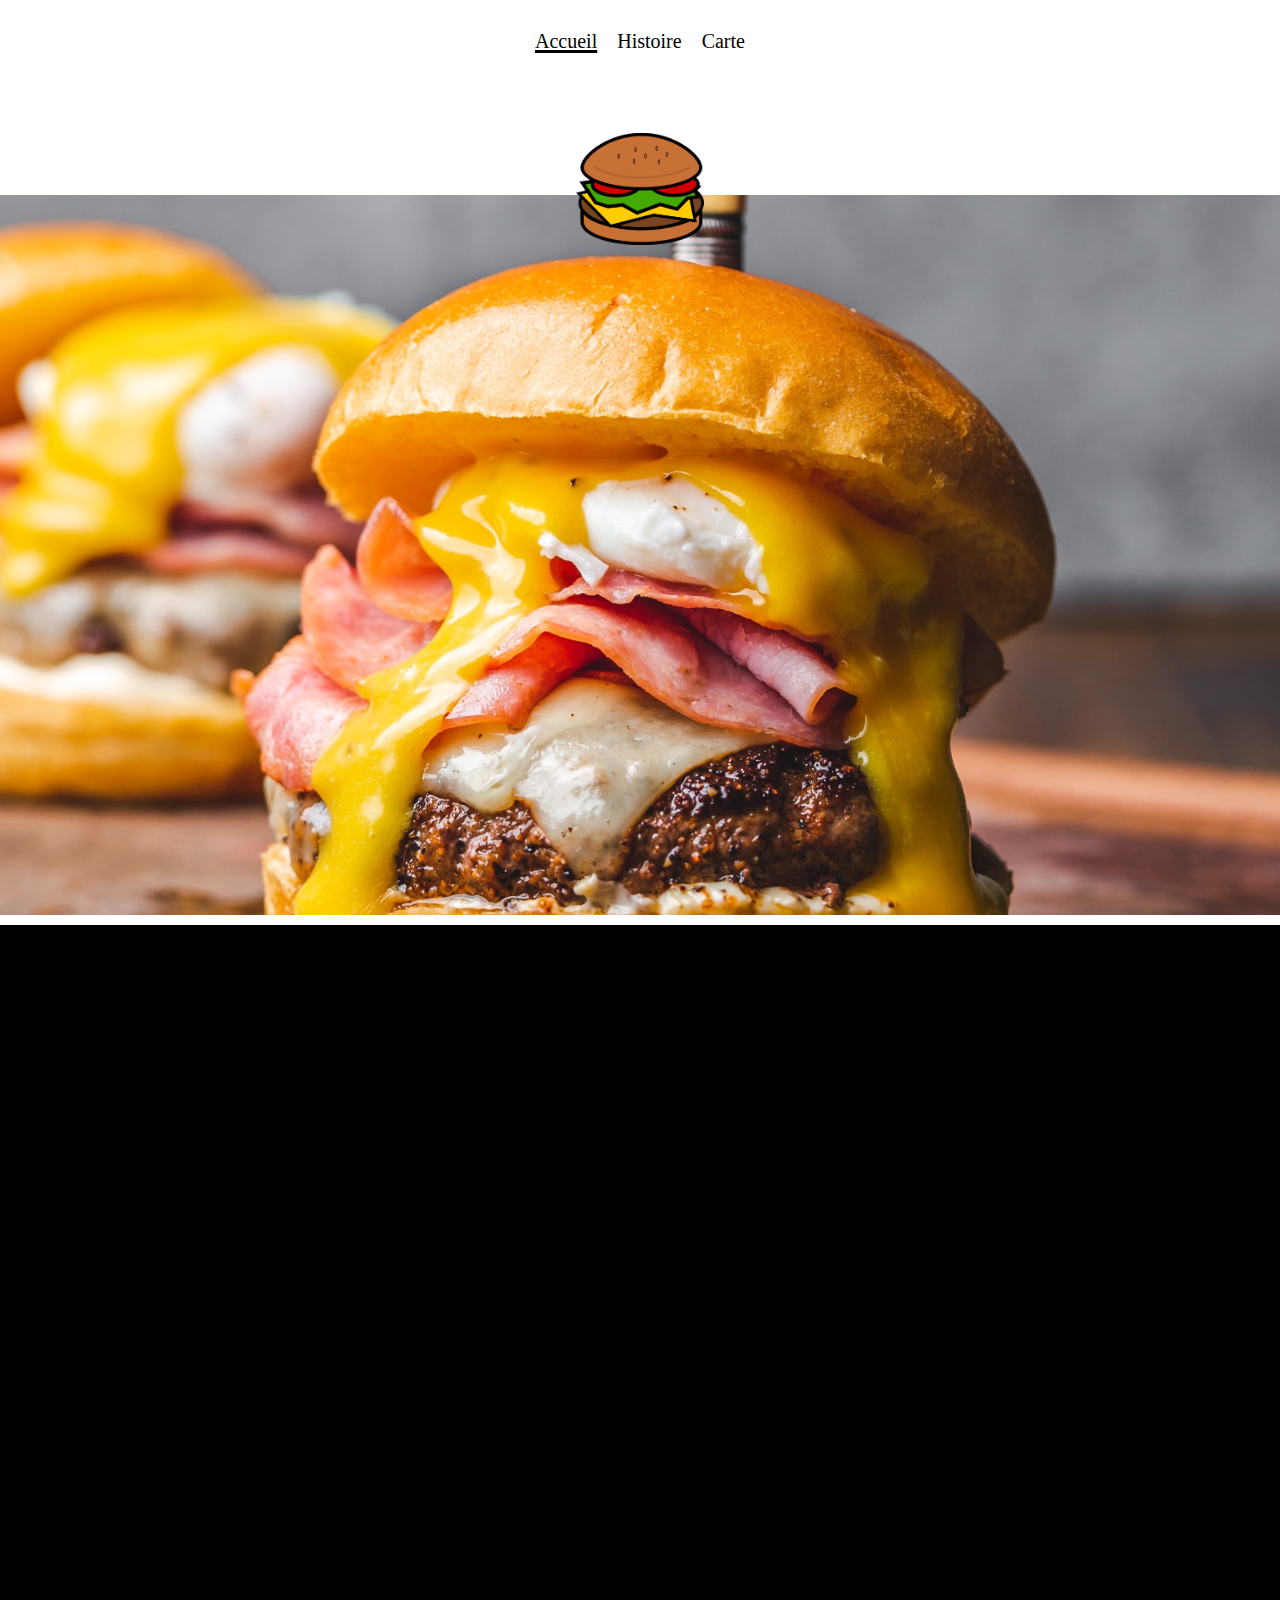
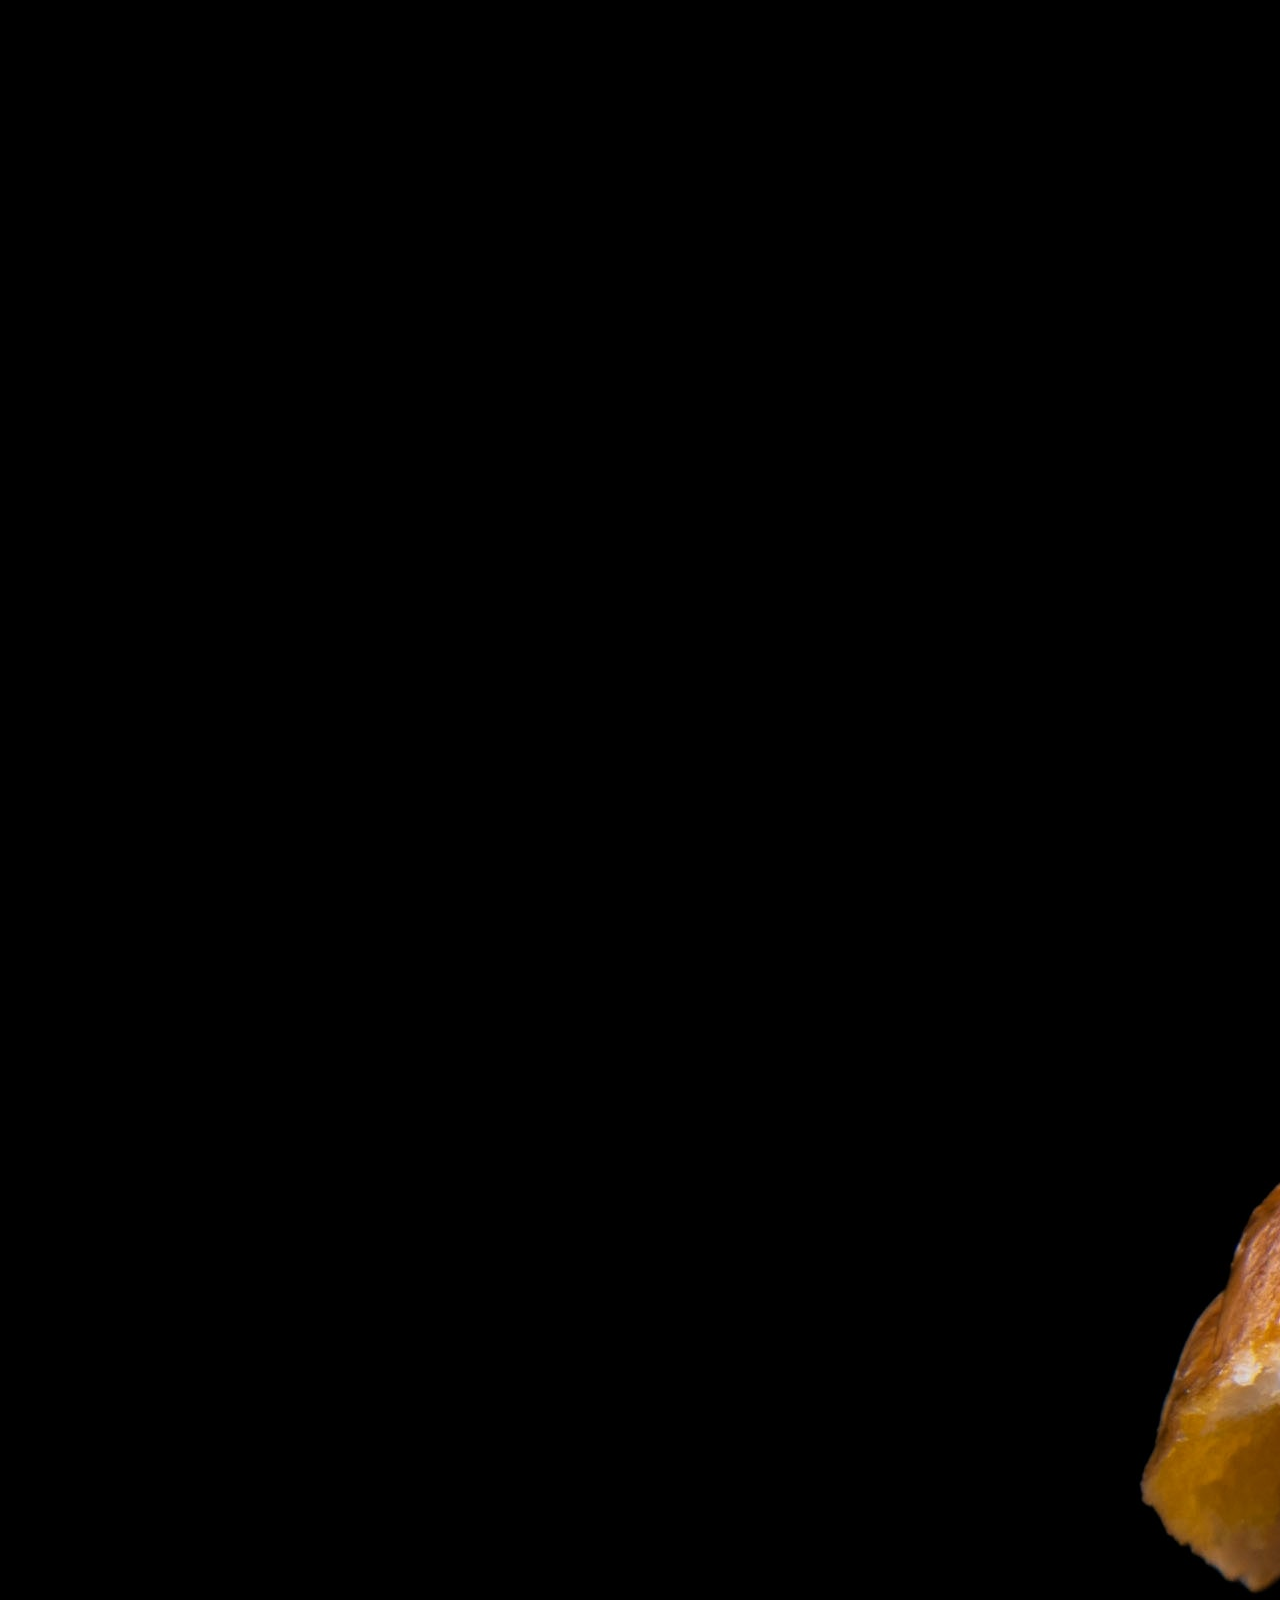
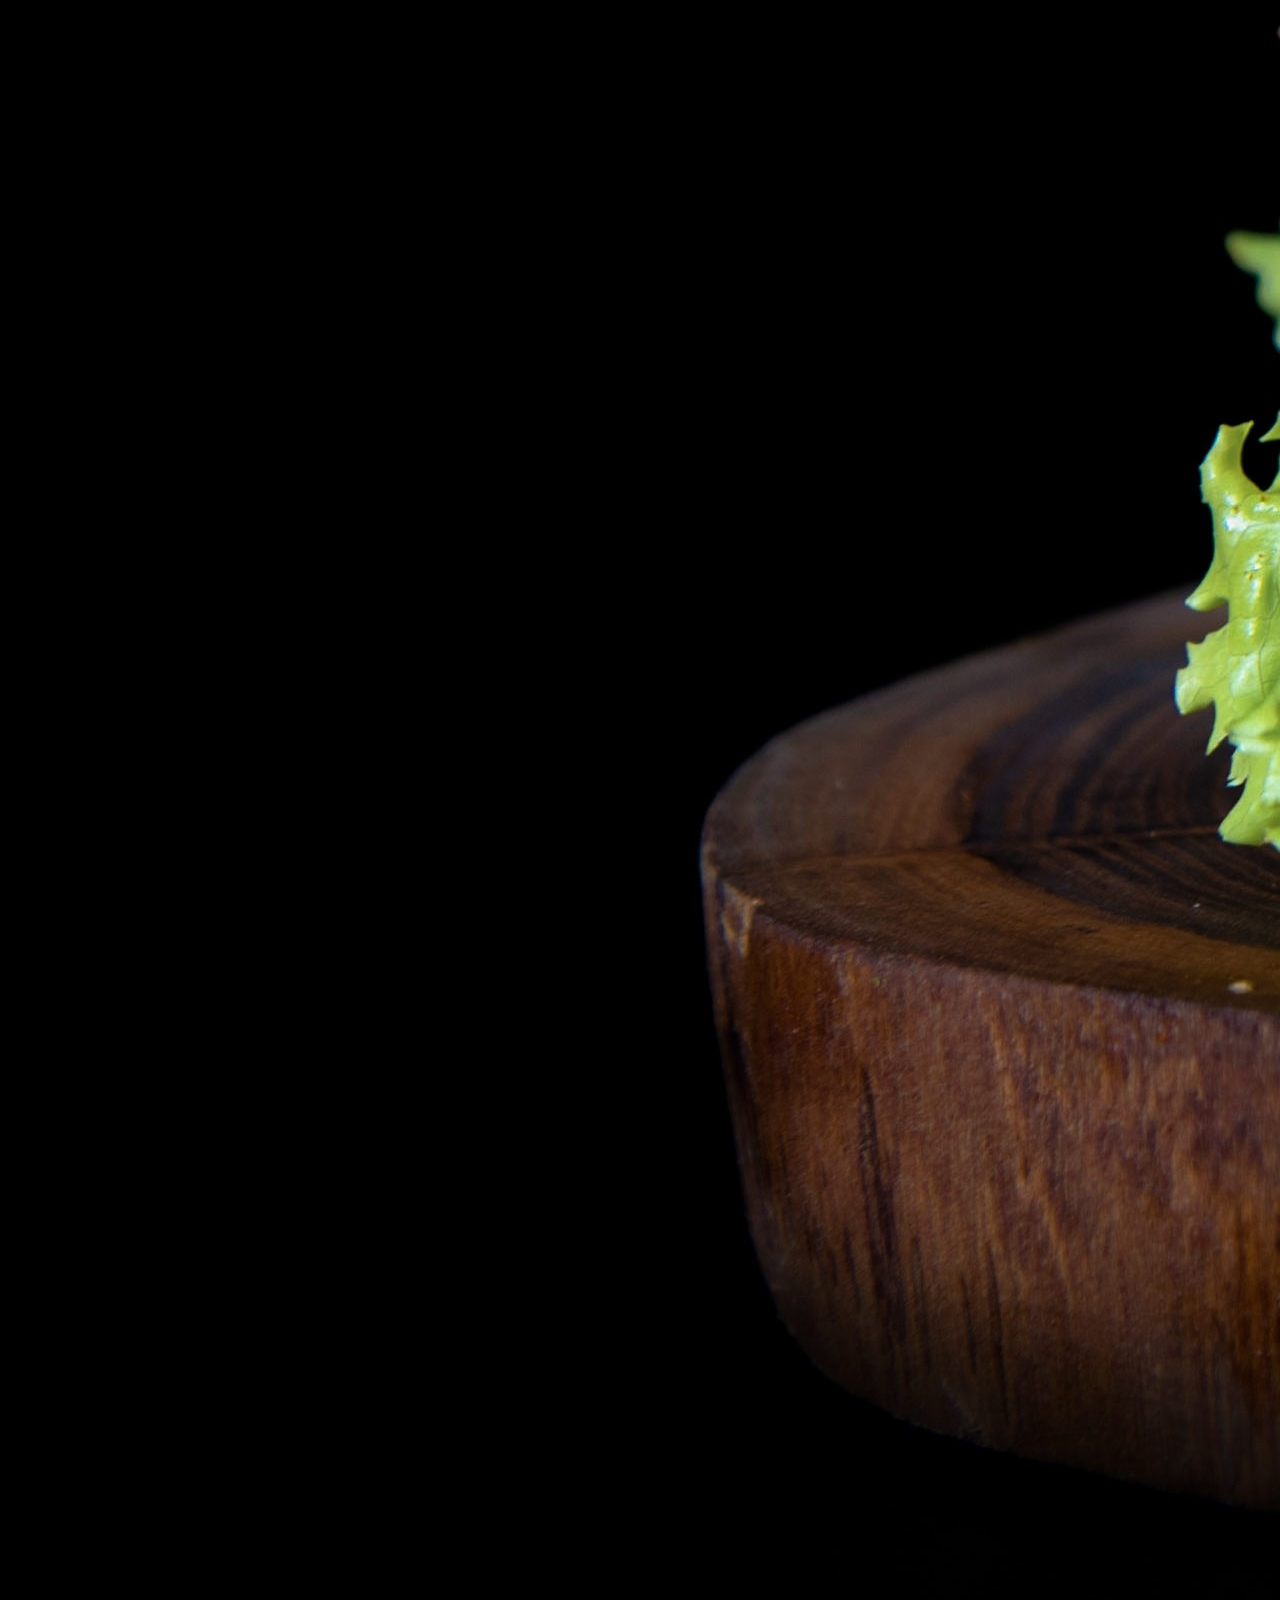
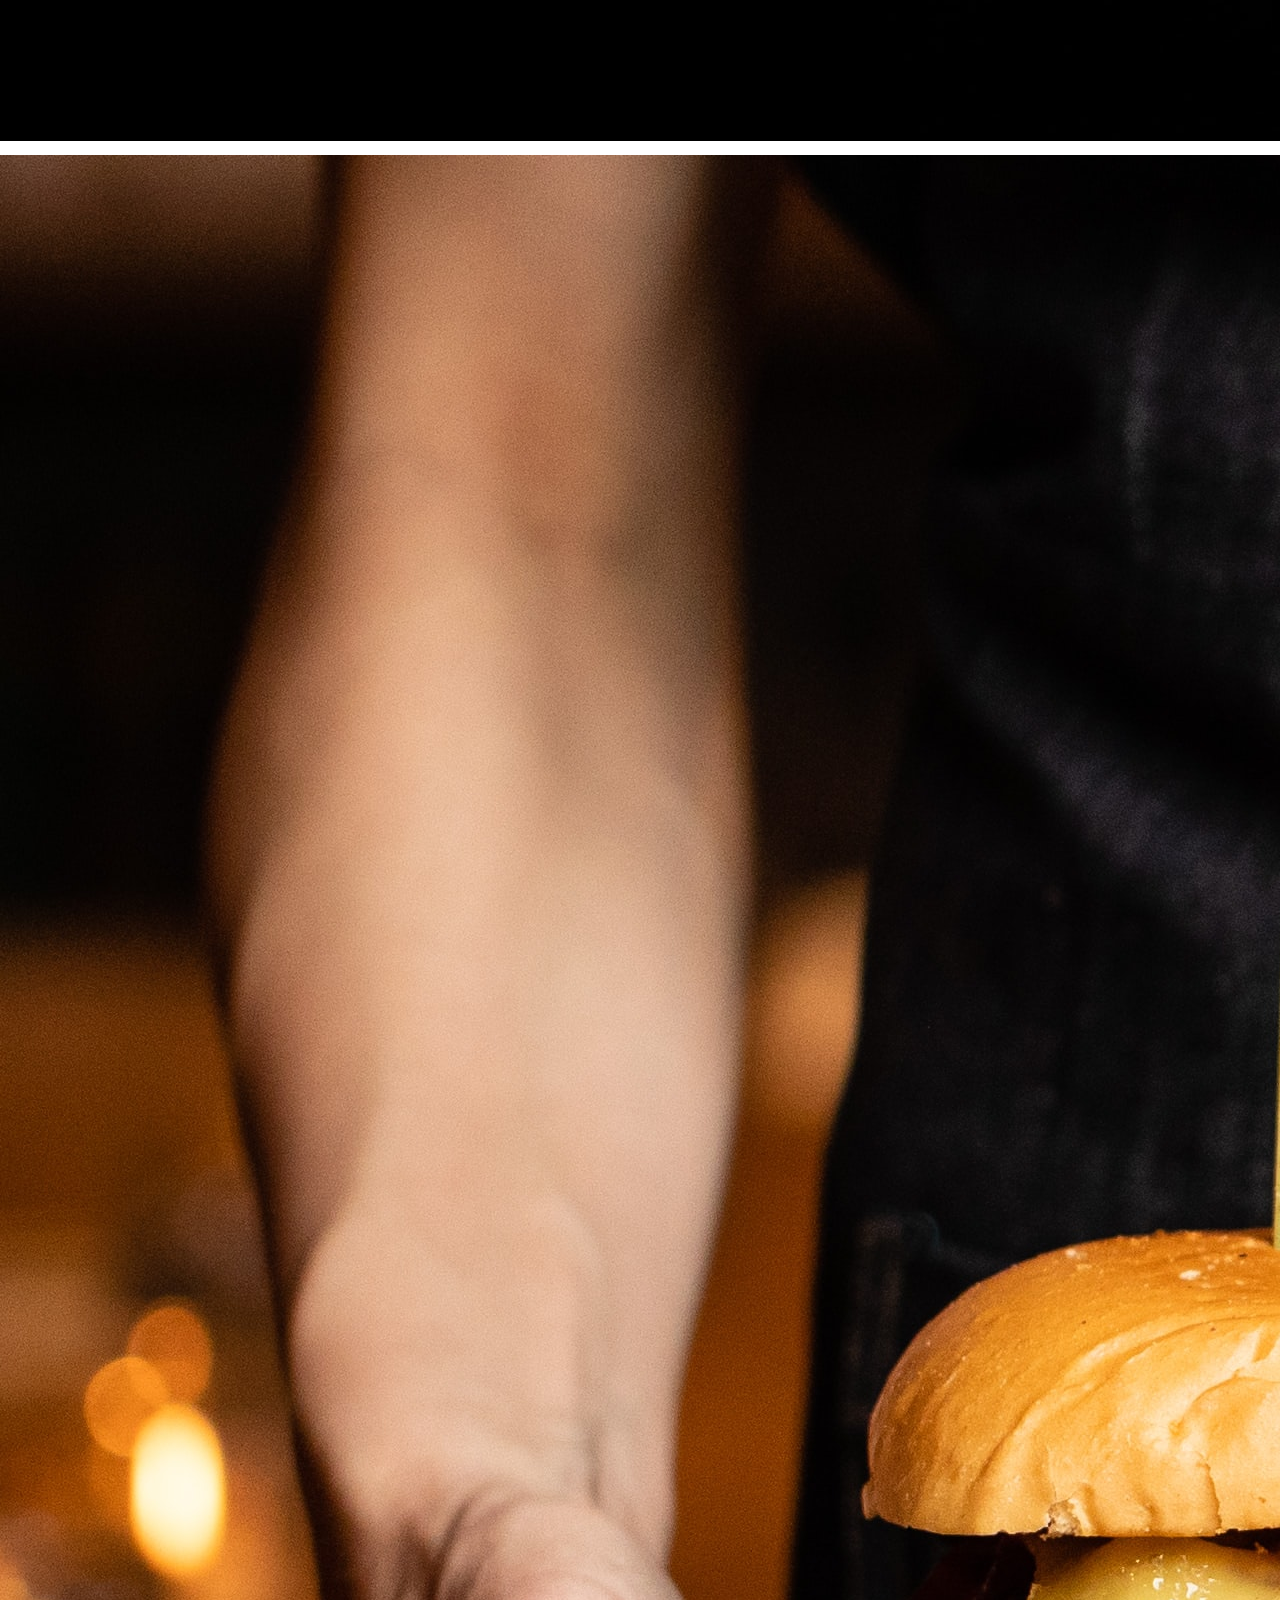
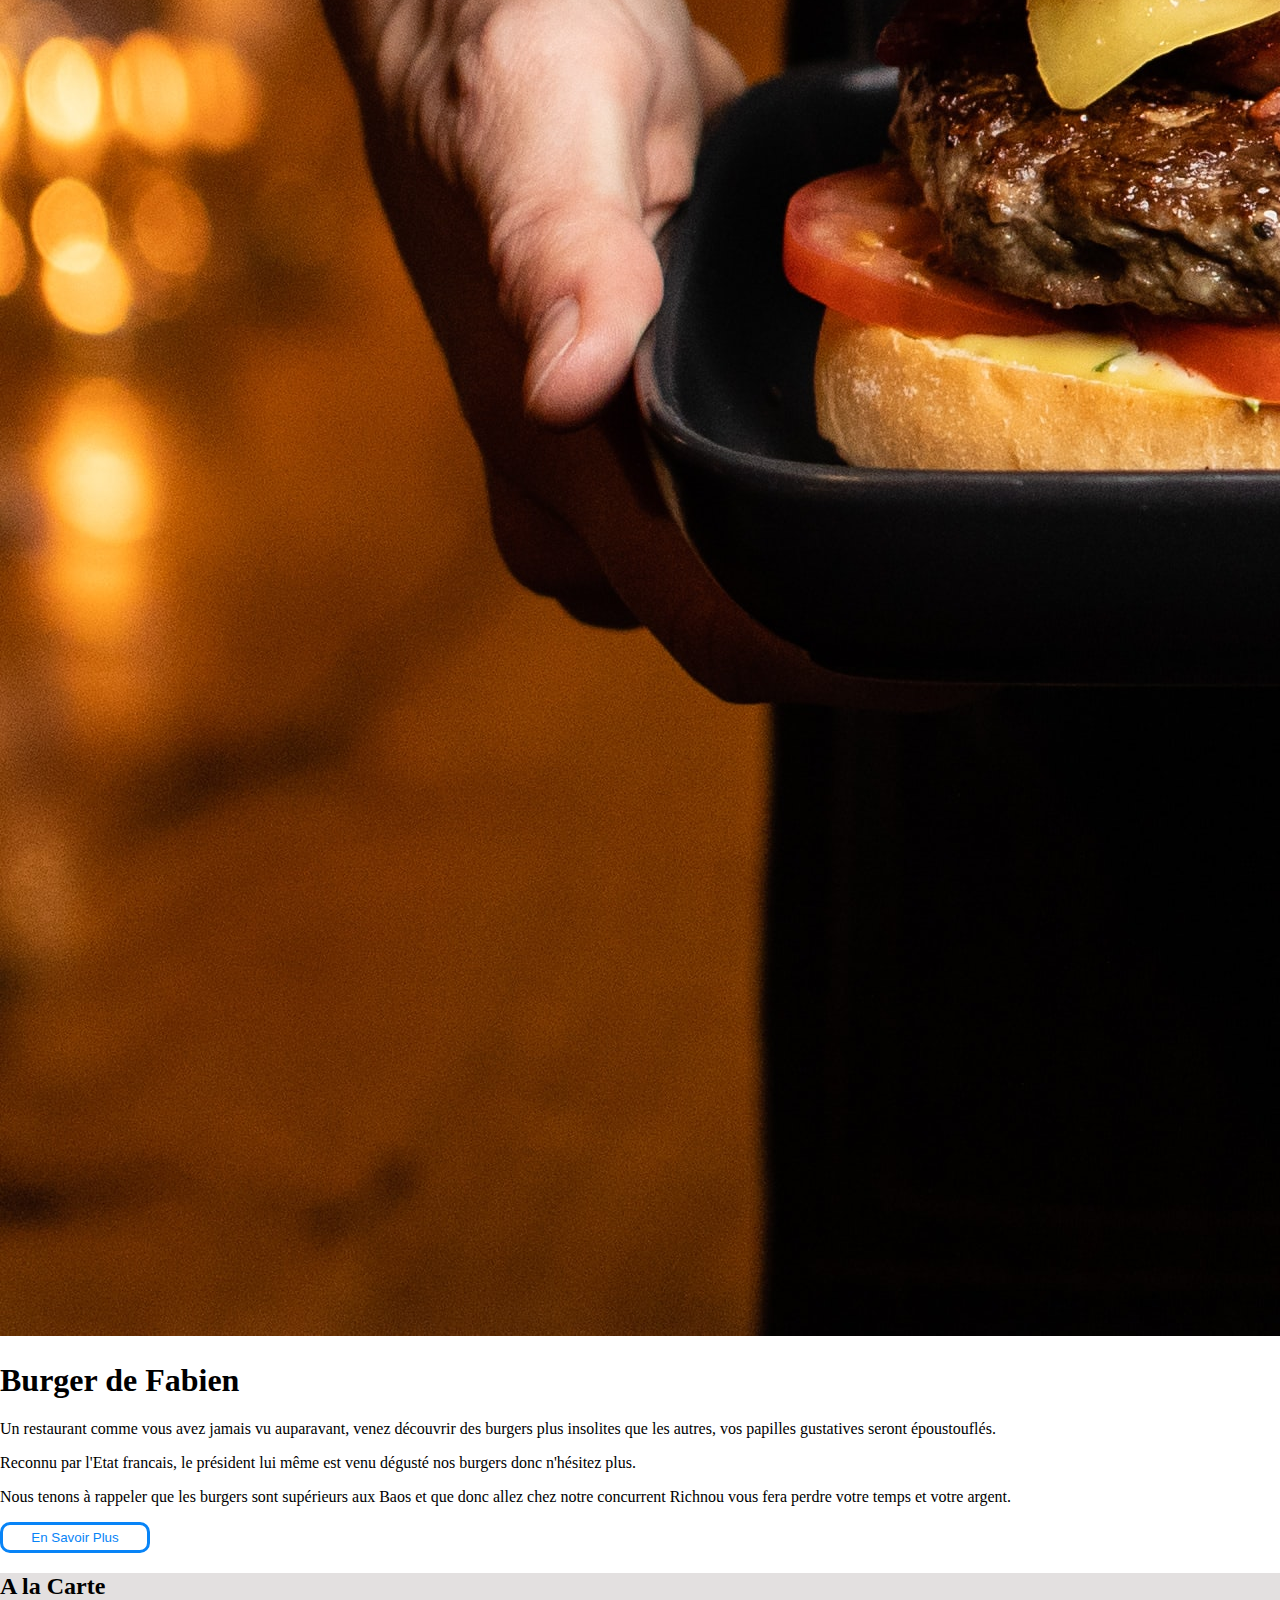
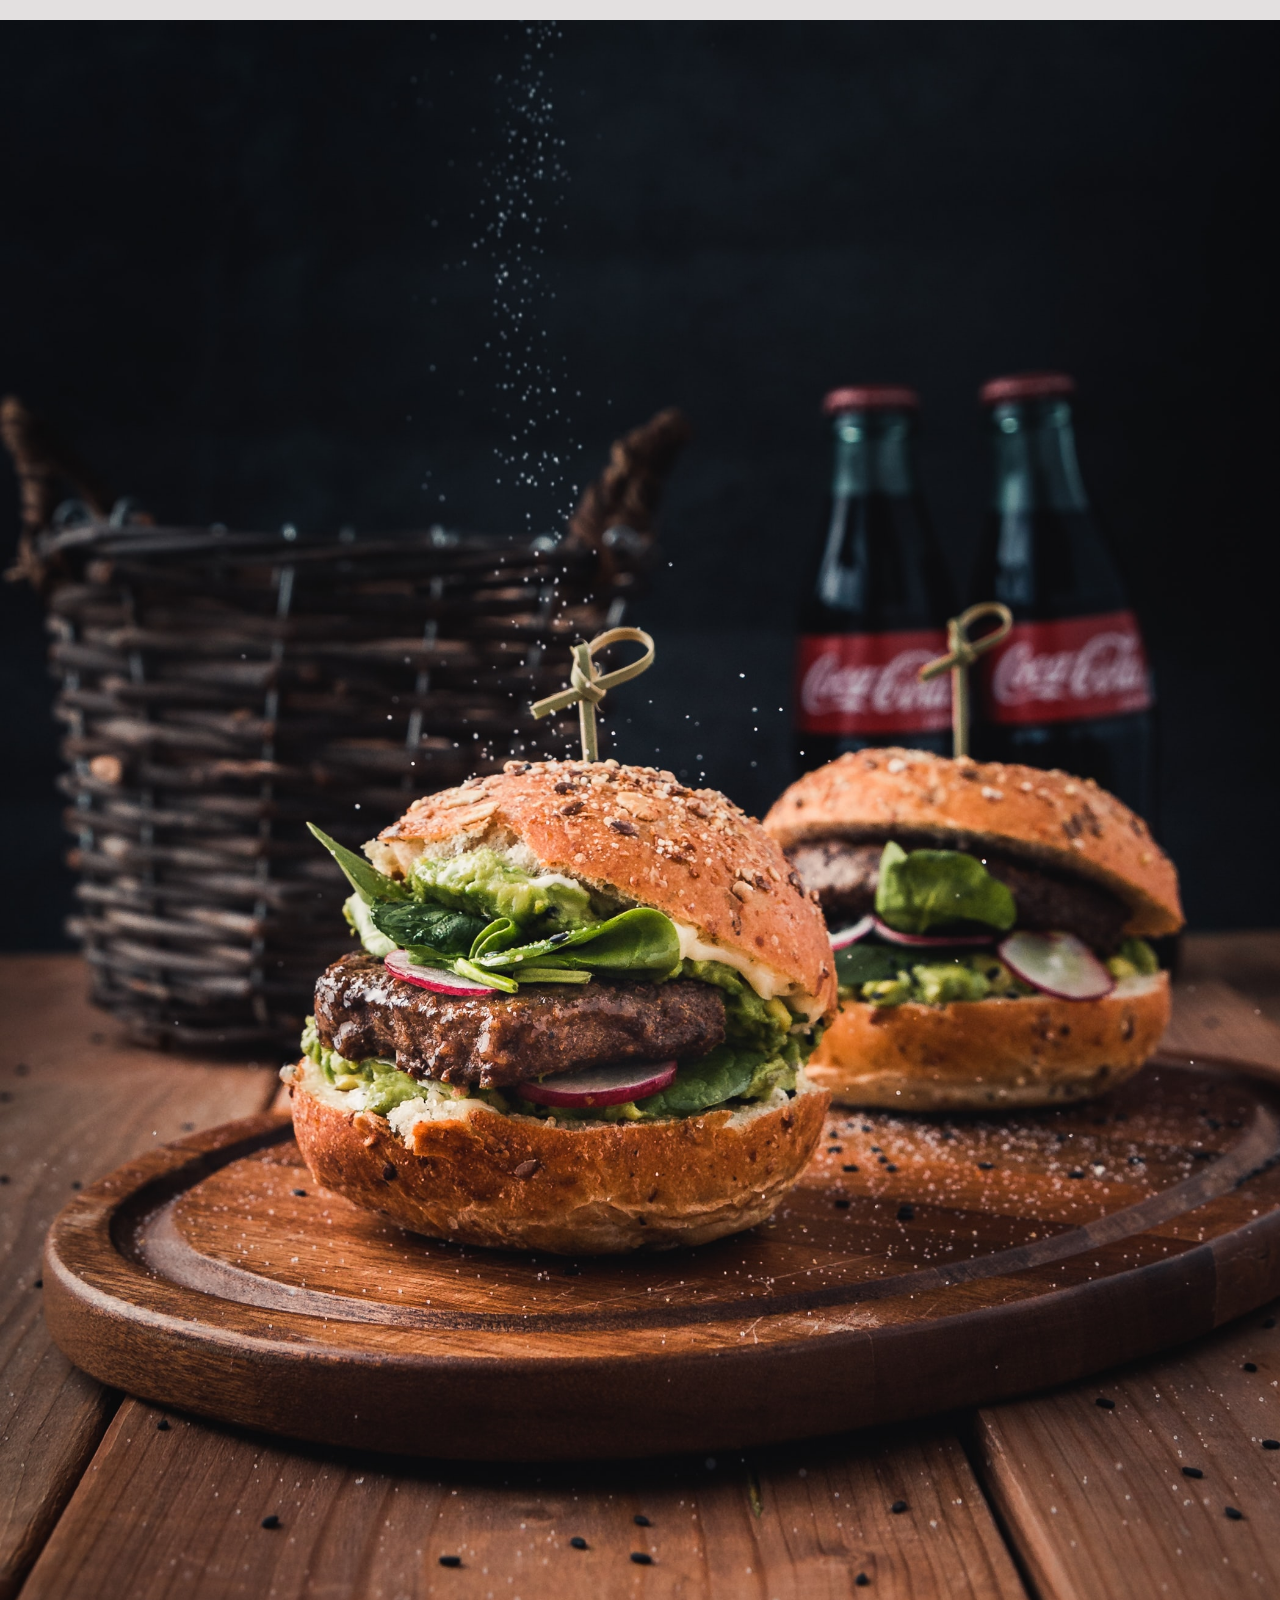
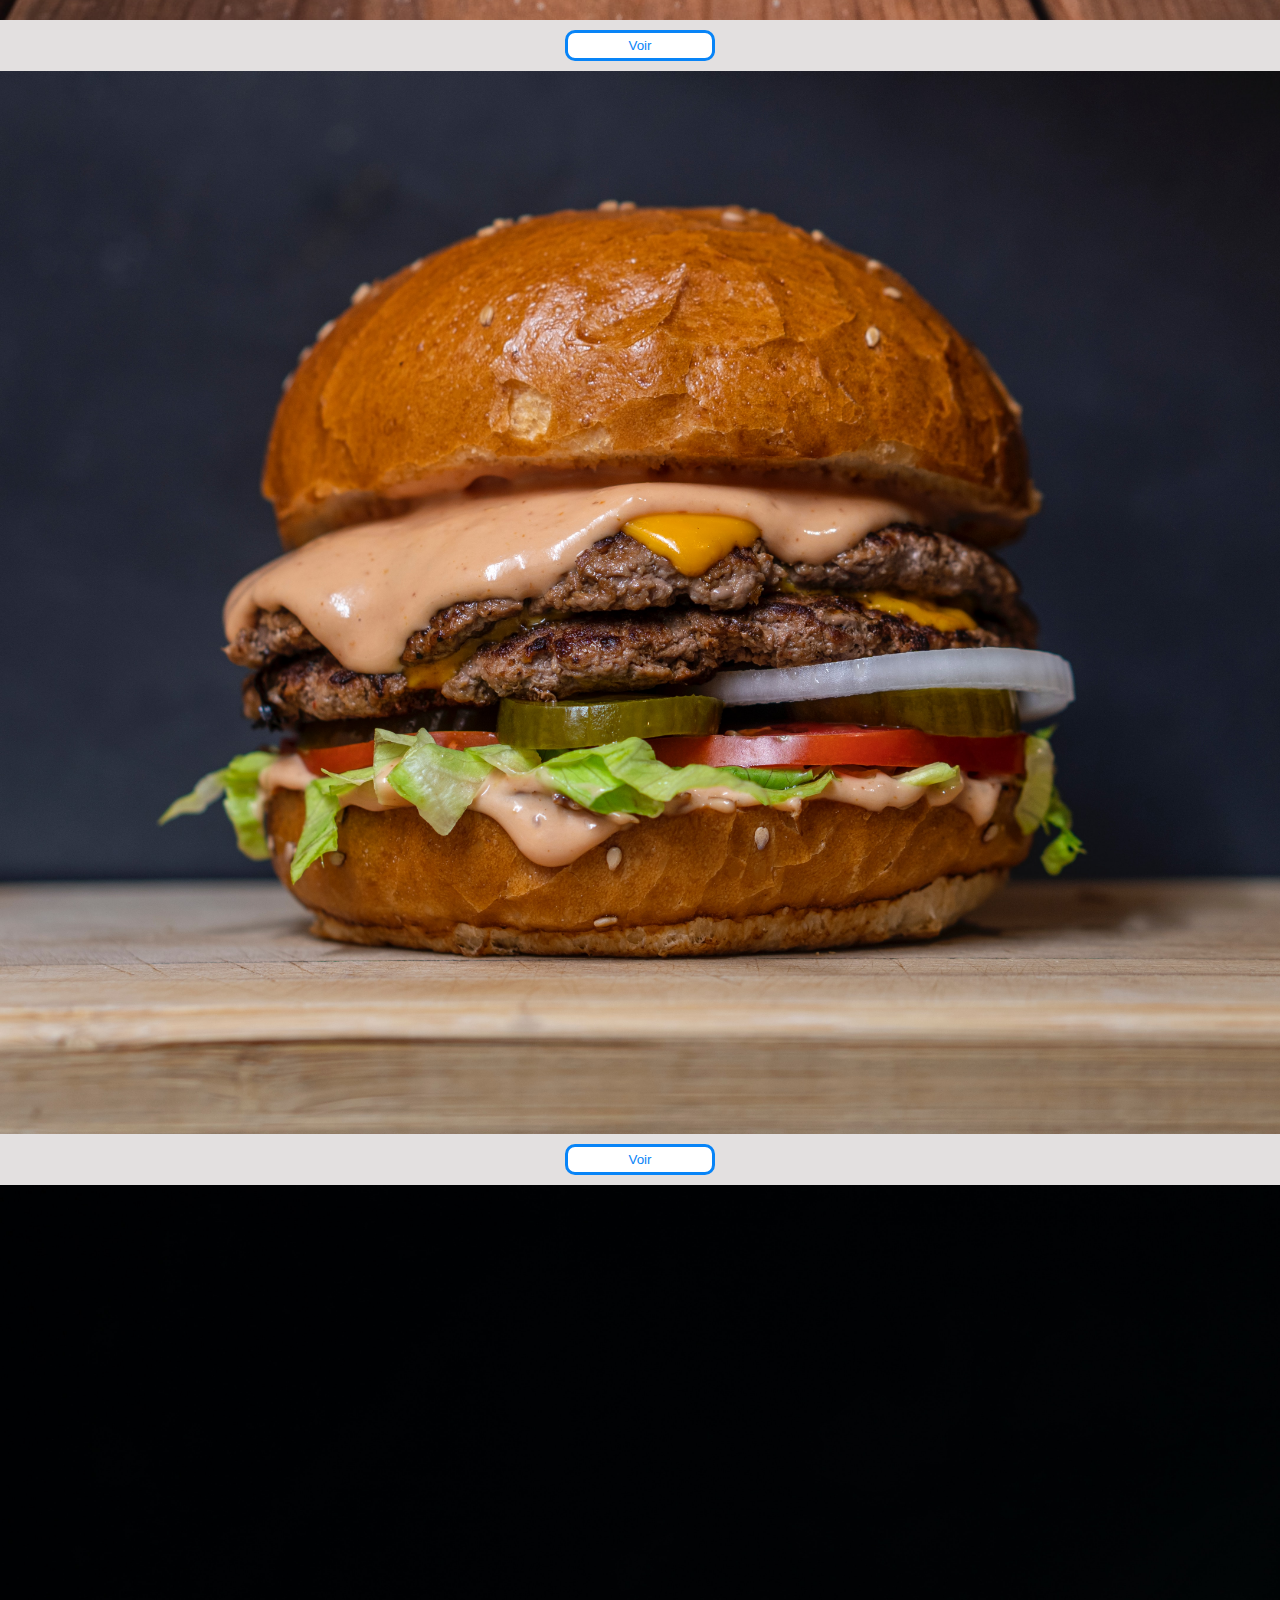
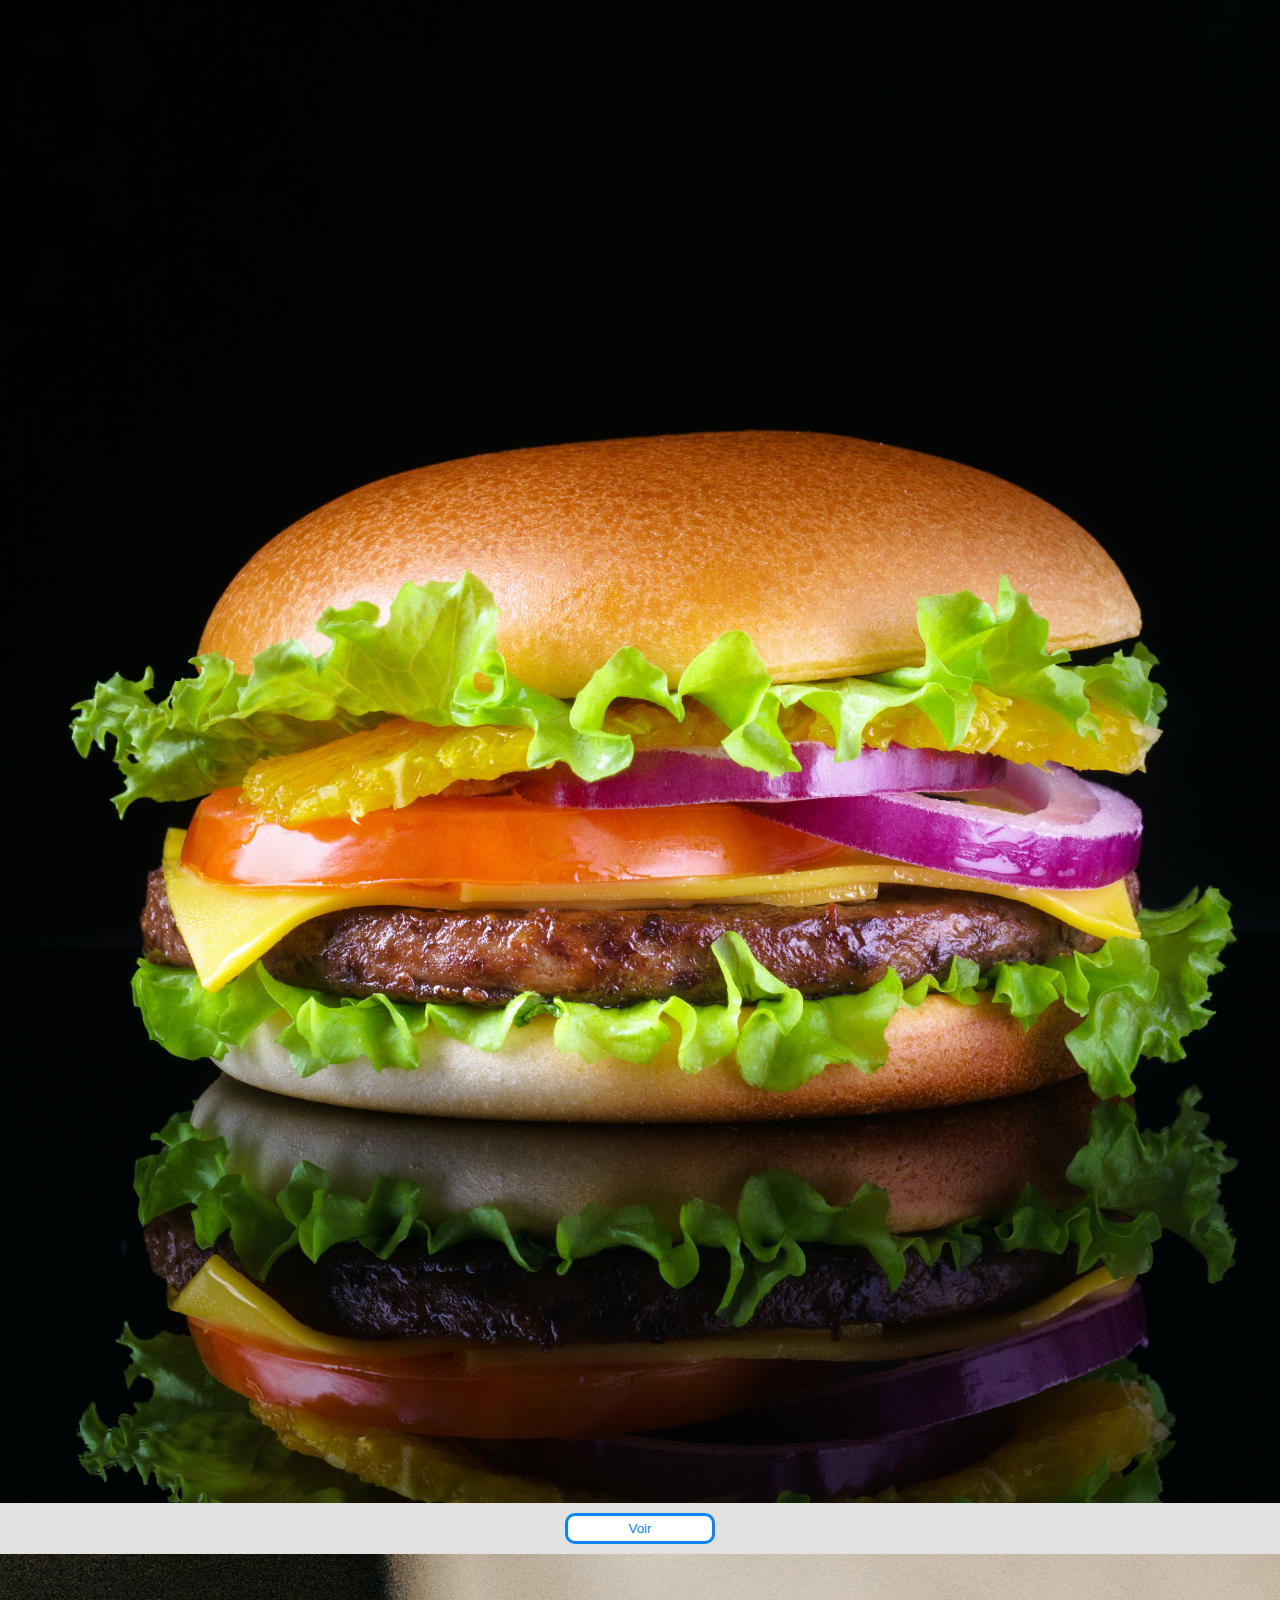
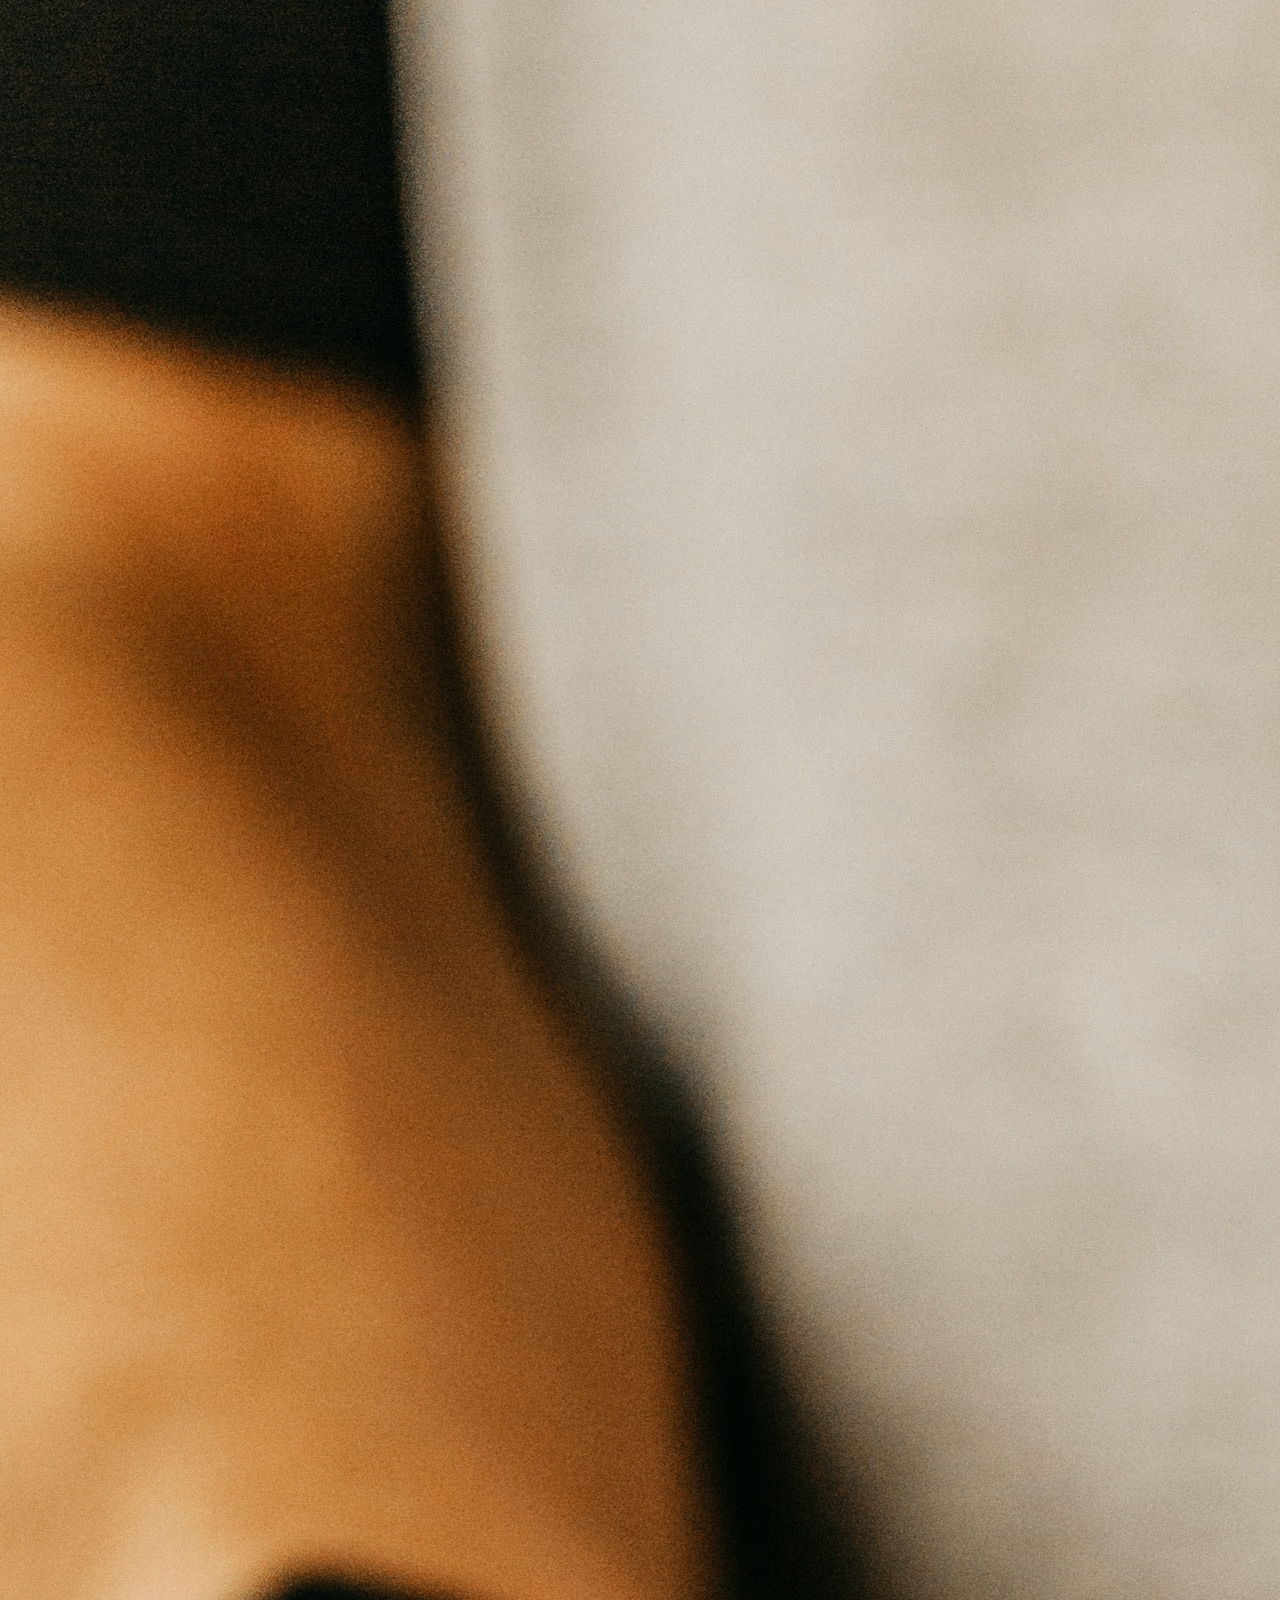
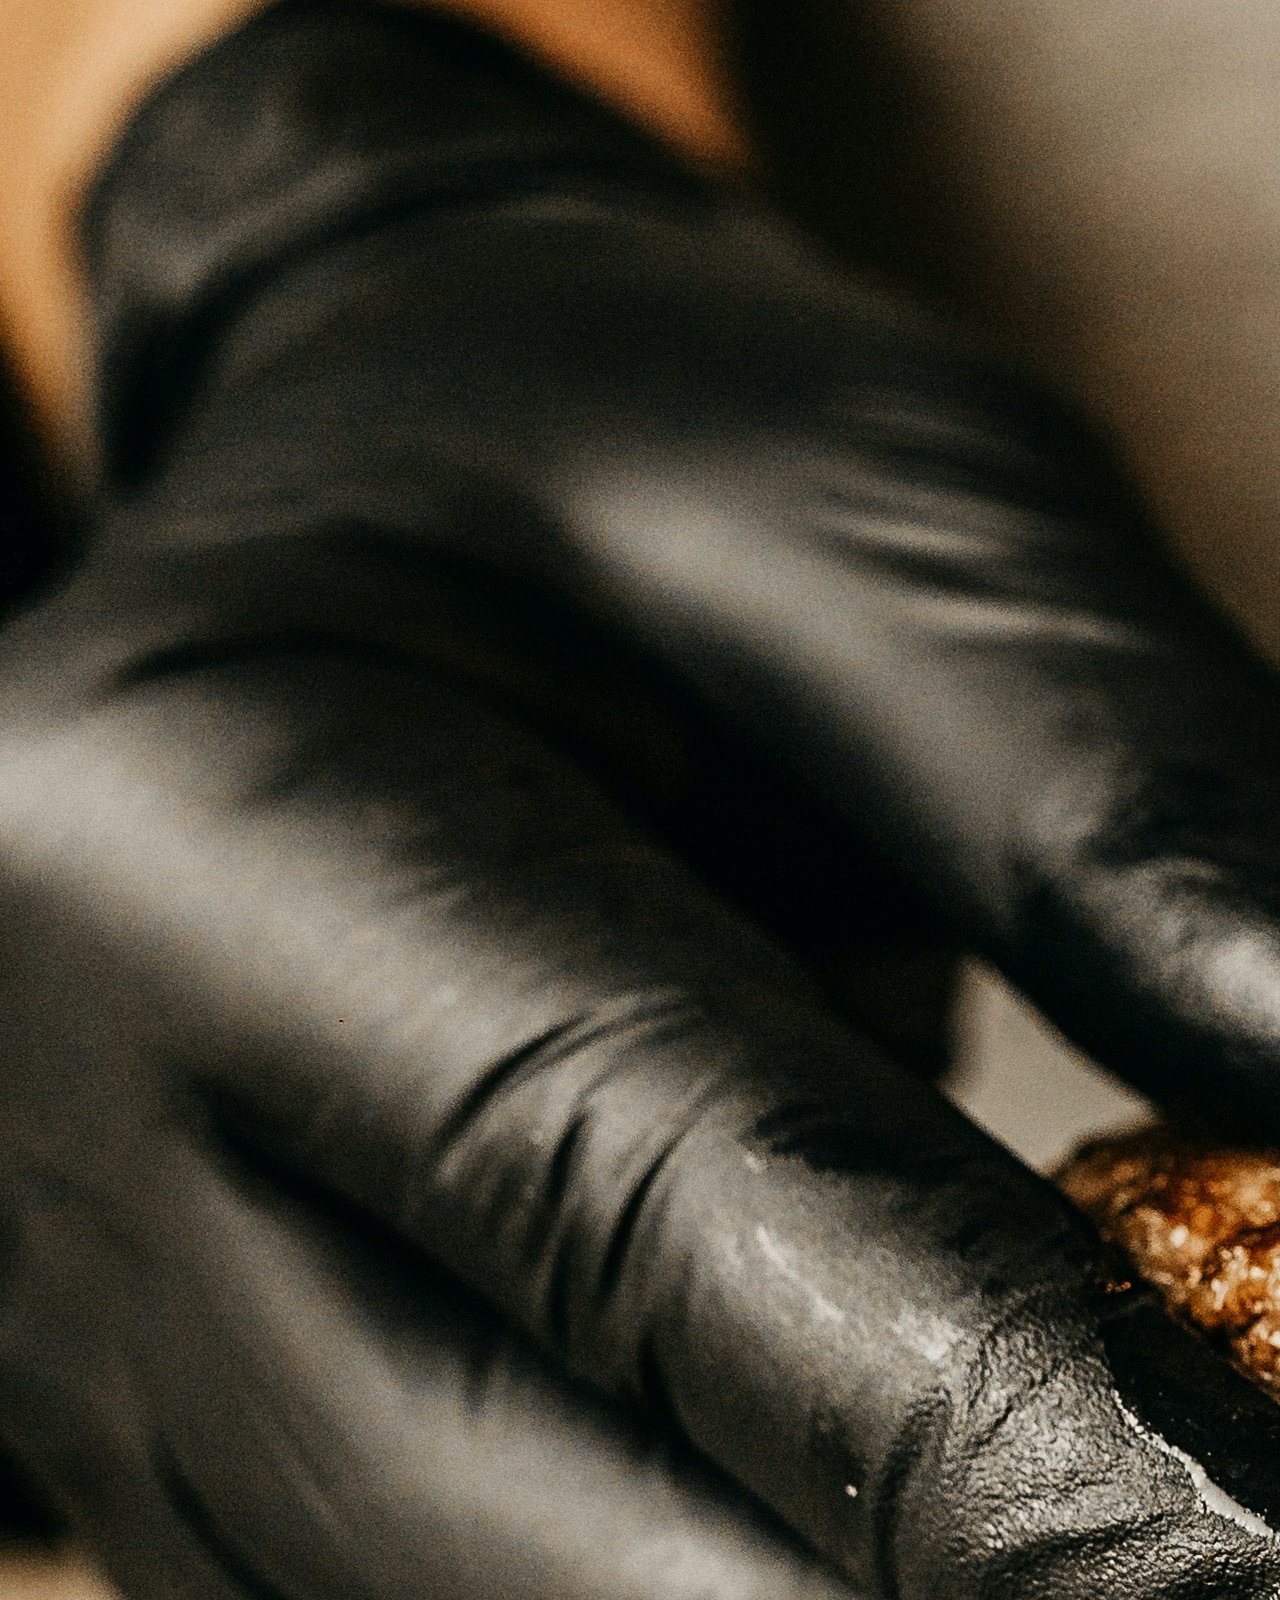
<file: index.html>
<!DOCTYPE html>
<html lang="fr">
<head>
    <meta charset="UTF-8">
    <meta http-equiv="X-UA-Compatible" content="IE=edge">
    <meta name="viewport" content="width=device-width, initial-scale=1.0">
    
<link href="https://cdn.jsdelivr.net/npm/bootstrap@5.2.0-beta1/dist/css/bootstrap.min.css" rel="stylesheet" integrity="sha384-0evHe/X+R7YkIZDRvuzKMRqM+OrBnVFBL6DOitfPri4tjfHxaWutUpFmBp4vmVor" crossorigin="anonymous">
<link rel="stylesheet" href="https://cdn.jsdelivr.net/npm/bootstrap-icons@1.8.3/font/bootstrap-icons.css">
<link rel="stylesheet" href="css/style.min.css">

    <title>Accueil - Resto Fabien</title>
</head>
<body>
    <header class="container container-md">
    <nav>
        <ul class="menu">
            <li class="active"><a href="index.html">Accueil</a></li>
            <li><a href="histoire.html">Histoire</a></li>
            <li><a href="carte.html">Carte</a></li>
        </ul>
      <div class="logo_content"> <img src="img/kisspng-mcdonald-s-hamburger-fast-food-hot-dog-clip-art-burger-and-sandwich-5ab4bca58bd956.9682460715217942135728.png" class="logo img-fluid" alt="logo_Burger" ></div>
    </nav>
</header>
<div class="img_Expo"></div>
<section class="container Burger my-3">
    <div class="row">
        <div class="img col-12 col-md-6">
            <img src="img/sk-uVPV_nV17Tw-unsplash.jpg" class="img-fluid" alt="burger">
            <img src="img/peter-dawn-sxZ_Ca6MkWM-unsplash.jpg" class="img-fluid" alt="burger">
            
        </div>
        <div class="burger_Fab col-12 col-md-6">
            <h1>Burger de Fabien</h1>
            <p>
              Un restaurant comme vous avez jamais vu auparavant, venez découvrir des burgers plus insolites que les autres, vos papilles gustatives seront époustouflés.
            </p>
            <p>
                Reconnu par l'Etat francais, le président lui même est venu dégusté nos burgers donc n'hésitez plus. 
            </p>
            <p>
               Nous tenons à rappeler que les burgers sont supérieurs aux Baos et que donc allez chez notre concurrent Richnou vous fera perdre votre temps et votre argent. 
            </p>
            <button type="button" class="btn_savoir" onclick="location.href = 'histoire.html';">En Savoir Plus</button>

        </div>
    </div>
</section>
<section class="Carte py-5">
    <h2 class="text-center ">A la Carte</h2>
    <div class="row my-5">
        <div class="burger_Vegan col-4">
        <img src="img/mae-mu-I7A_pHLcQK8-unsplash.jpg"  class=" g-0 img-fluid" alt="image_burger_boisson" onclick="location.href = 'carte.html';"> <button onclick="location.href = 'carte.html';">Voir</button>
    </div>
        <div class="burger_Vegan col-4">
        <img src="img/amirali-mirhashemian-sc5sTPMrVfk-unsplash.jpg"  class="g-0 img-fluid" alt="image_burger_sauce" onclick="location.href = 'carte.html';"> <button onclick="location.href = 'carte.html';">Voir</button>
    </div>
        <div class="burger_Vegan col-4">
        <img src="img/food-photographer-david-fedulov-Fn6dPYtPUMc-unsplash.jpg"  class=" g-0 img-fluid" alt="image_burger" onclick="location.href = 'carte.html';"> <button onclick="location.href = 'carte.html';">Voir</button>
    </div>
    
        
    </div>
</section>
<section class="container my-5">
    <div class="row">
        <div class="col-12 col-md-8">
            <div class="row">
            <div class="col-4">
                <img src="img/jonathan-borba-KBHuCYZ0LdE-unsplash.jpg" class="img-fluid" alt="Créateur">
            </div>
            <div class="col-8">
                <h2>Fabien ETHEVE</h2>
                <p>J'ai enseigné a Philippe Etchebest tout son savoir faire en cuisine, il était pas fou avant heuresement que j'étais là. </p>
                <p>Mes burgers sont de qualité supérieurs.</p>
            </div>
        </div>
    </div>
    <div class="col-12 col-md-4">
        <div class="localisation">
        <h2>Nos Adresses</h2>
        <h6><strong>Burger Fabien Paris 07</strong></h6>
        <ul>
            <li>Woippy</li>
            <li>18 rue de la Gare</li>
            <li>1 09 10 80 70 </li>
        </ul>
        <h6><strong>Burger Fabien Yvelines</strong></h6>
        <ul>
            <li>Grenoble</li>
            <li>Rue Léo lagrange</li>
            <li>07 62 34 52 02</li>
        </ul>
    </div>
    </div>
    </div>
</section>
<footer>
    <div class="container">
        <div class="row d-flex align-items-center">
            <div class="col-10">
                <h5>Fabien</h5>
                <h5>ETHEVE</h5>
                <p>Voir les <a href="mentions-legales.html">mentions légales</a></p>
                <p>Site réalisé dans le cadre d'une formation Bachelor Développeur Web à l'<a href="https://ecole-du-digital.com/?campaignid=10313057735&adgroupid=105720947034&adid=442766429413&caid=10313057735&agid=105720947034&wmktid=Iu1IeZfjrdRqDEpT&gclid=Cj0KCQjw-daUBhCIARIsALbkjSalf0ff7AsBGmJGEOv7B6DM6psFRF8i50Ss_nSul-uRB3fLYA5Tmv0aAqEJEALw_wcB" target="_blank">ESD Paris</a></p>
            </div>
            <div class="col-2">
                <i class="bi bi-twitter"></i>
                <i class="bi bi-linkedin"></i>
            </div>
        </div>
    </div>
</footer>

  
<script src="https://cdn.jsdelivr.net/npm/bootstrap@5.2.0-beta1/dist/js/bootstrap.bundle.min.js" integrity="sha384-pprn3073KE6tl6bjs2QrFaJGz5/SUsLqktiwsUTF55Jfv3qYSDhgCecCxMW52nD2" crossorigin="anonymous"></script>

</body>
</html>
</file>
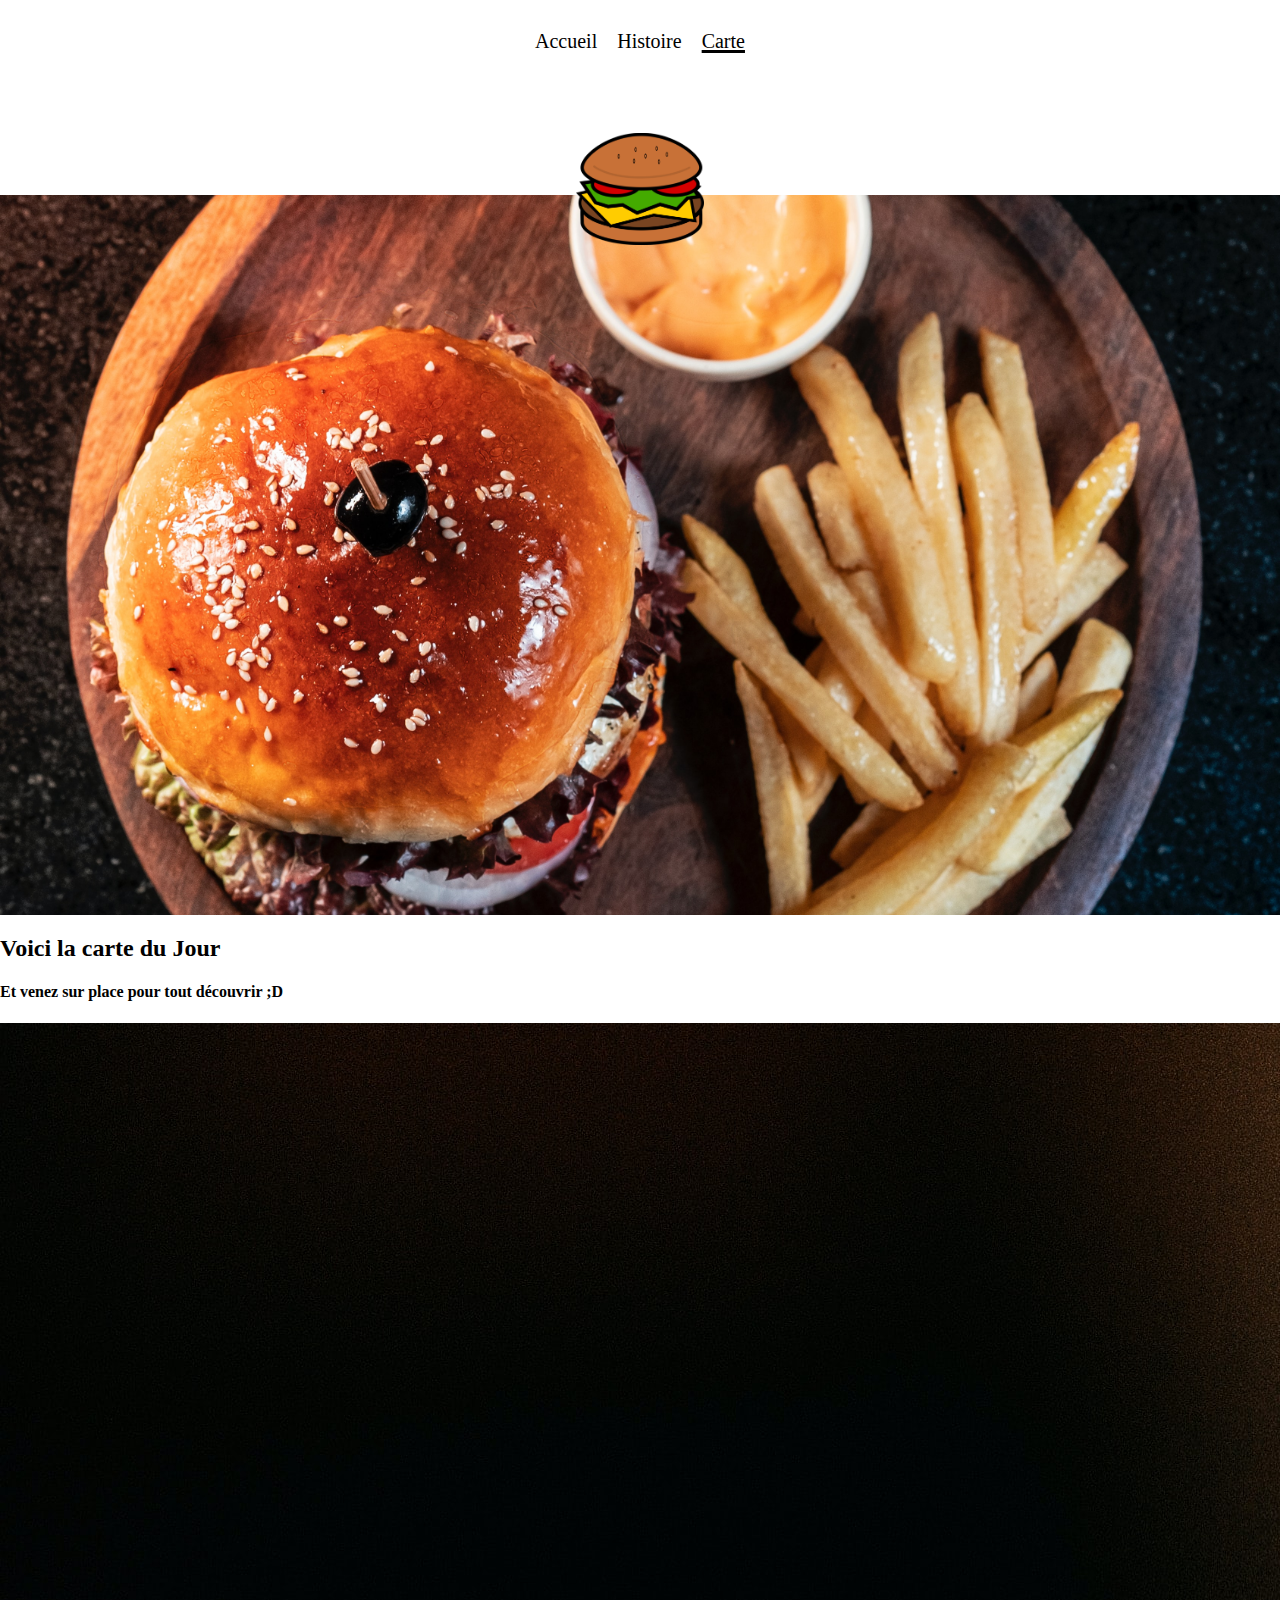
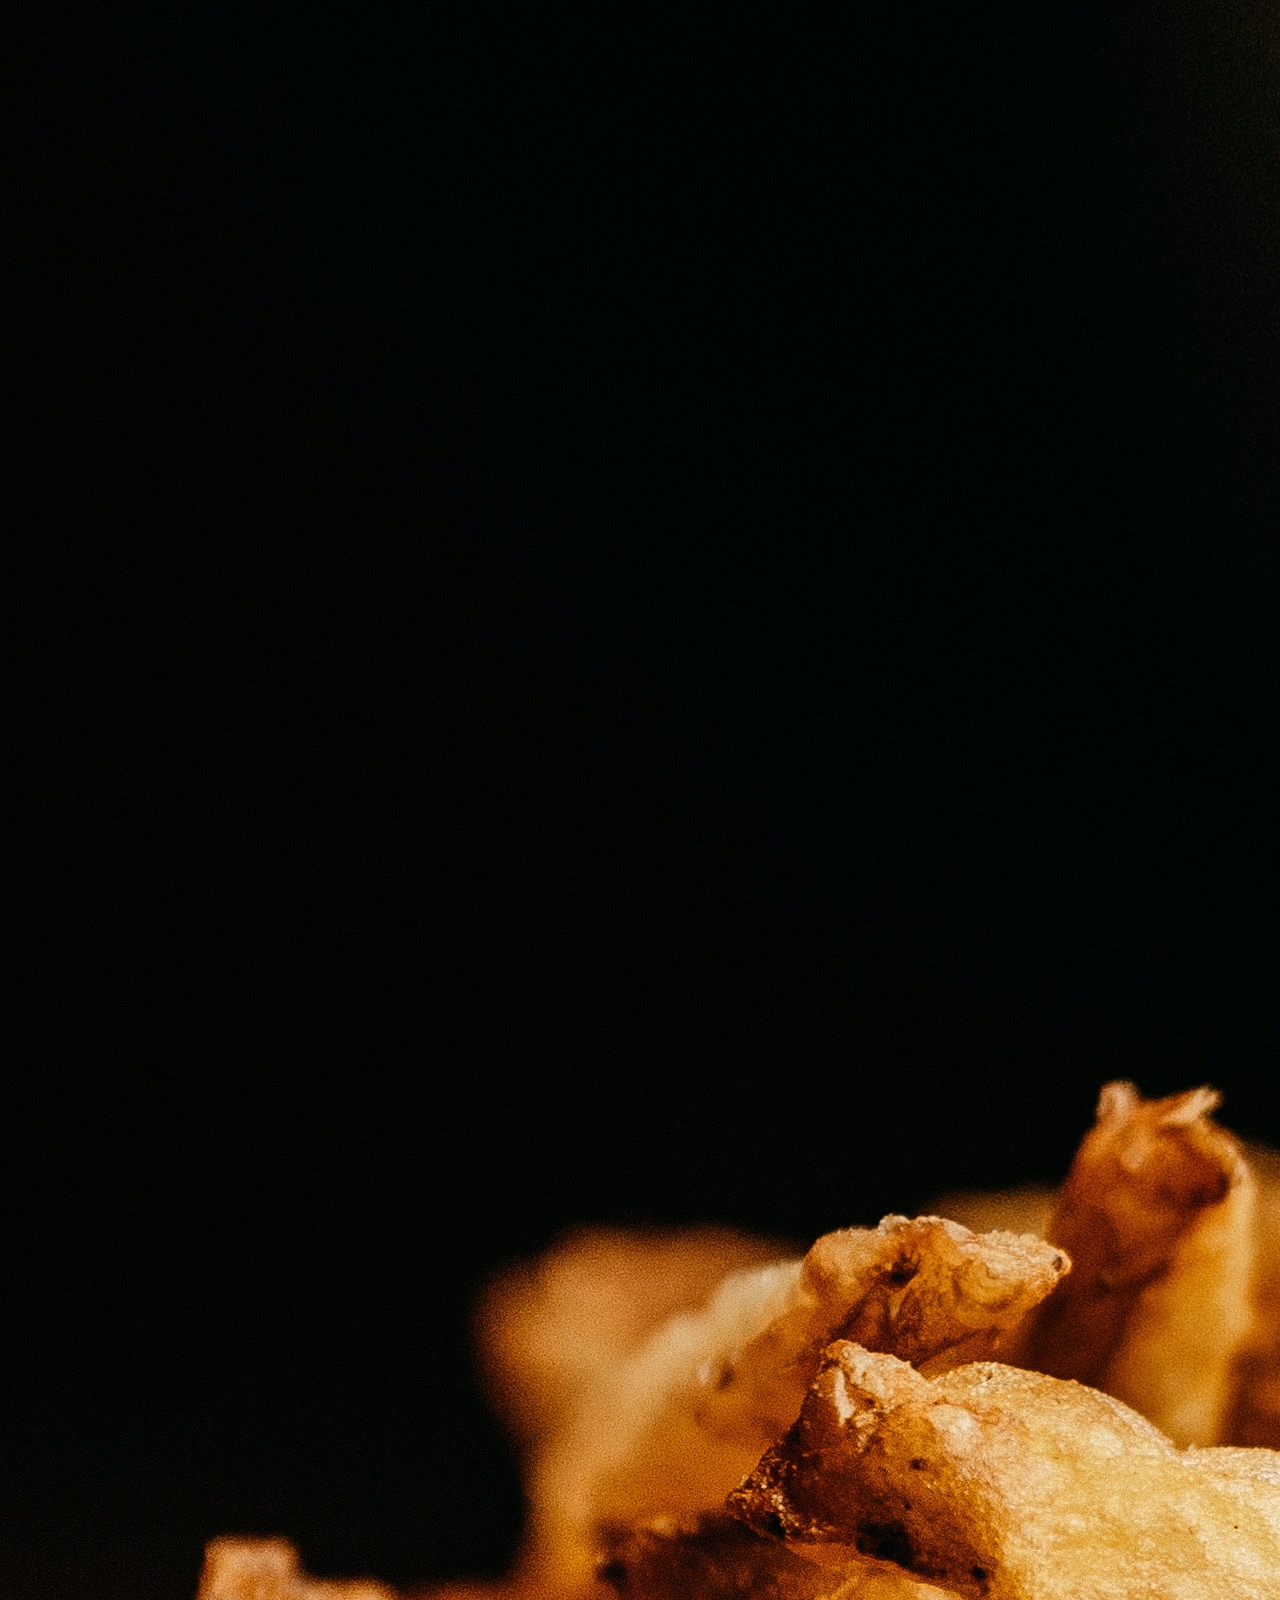
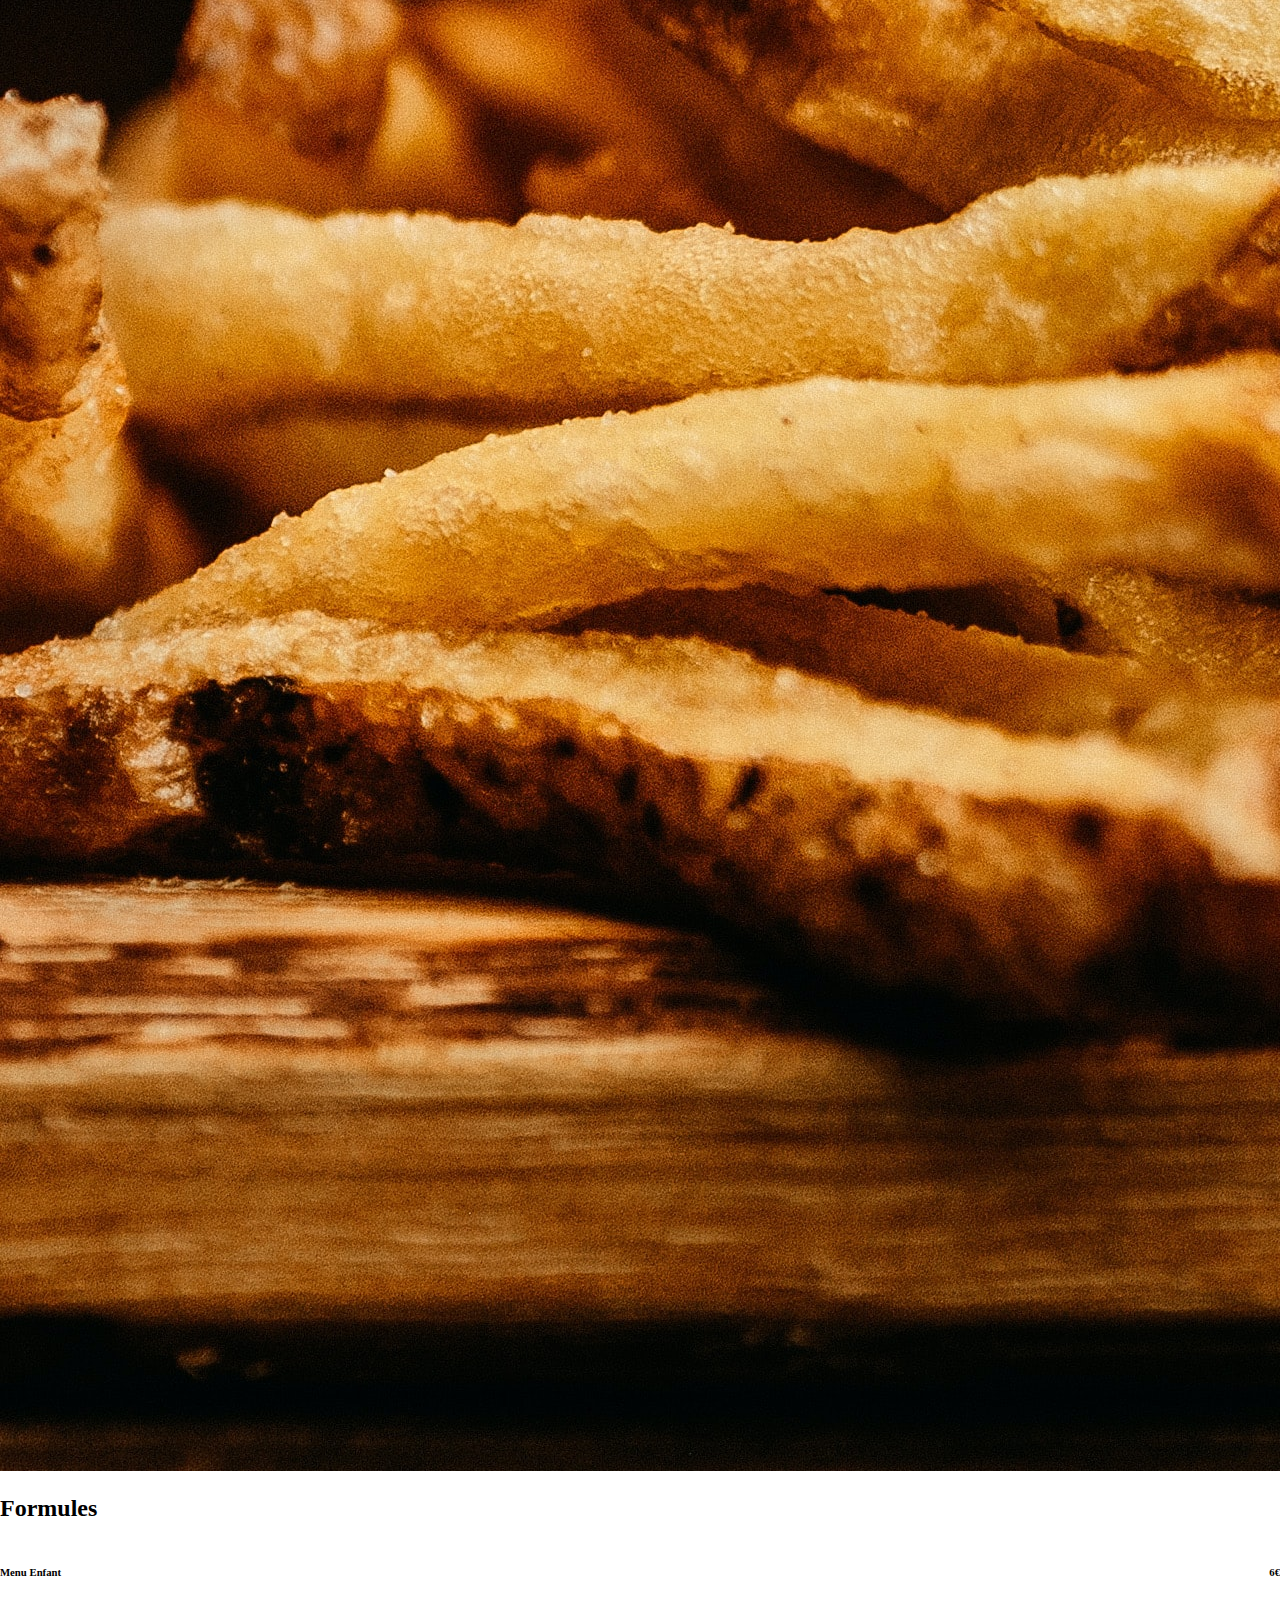
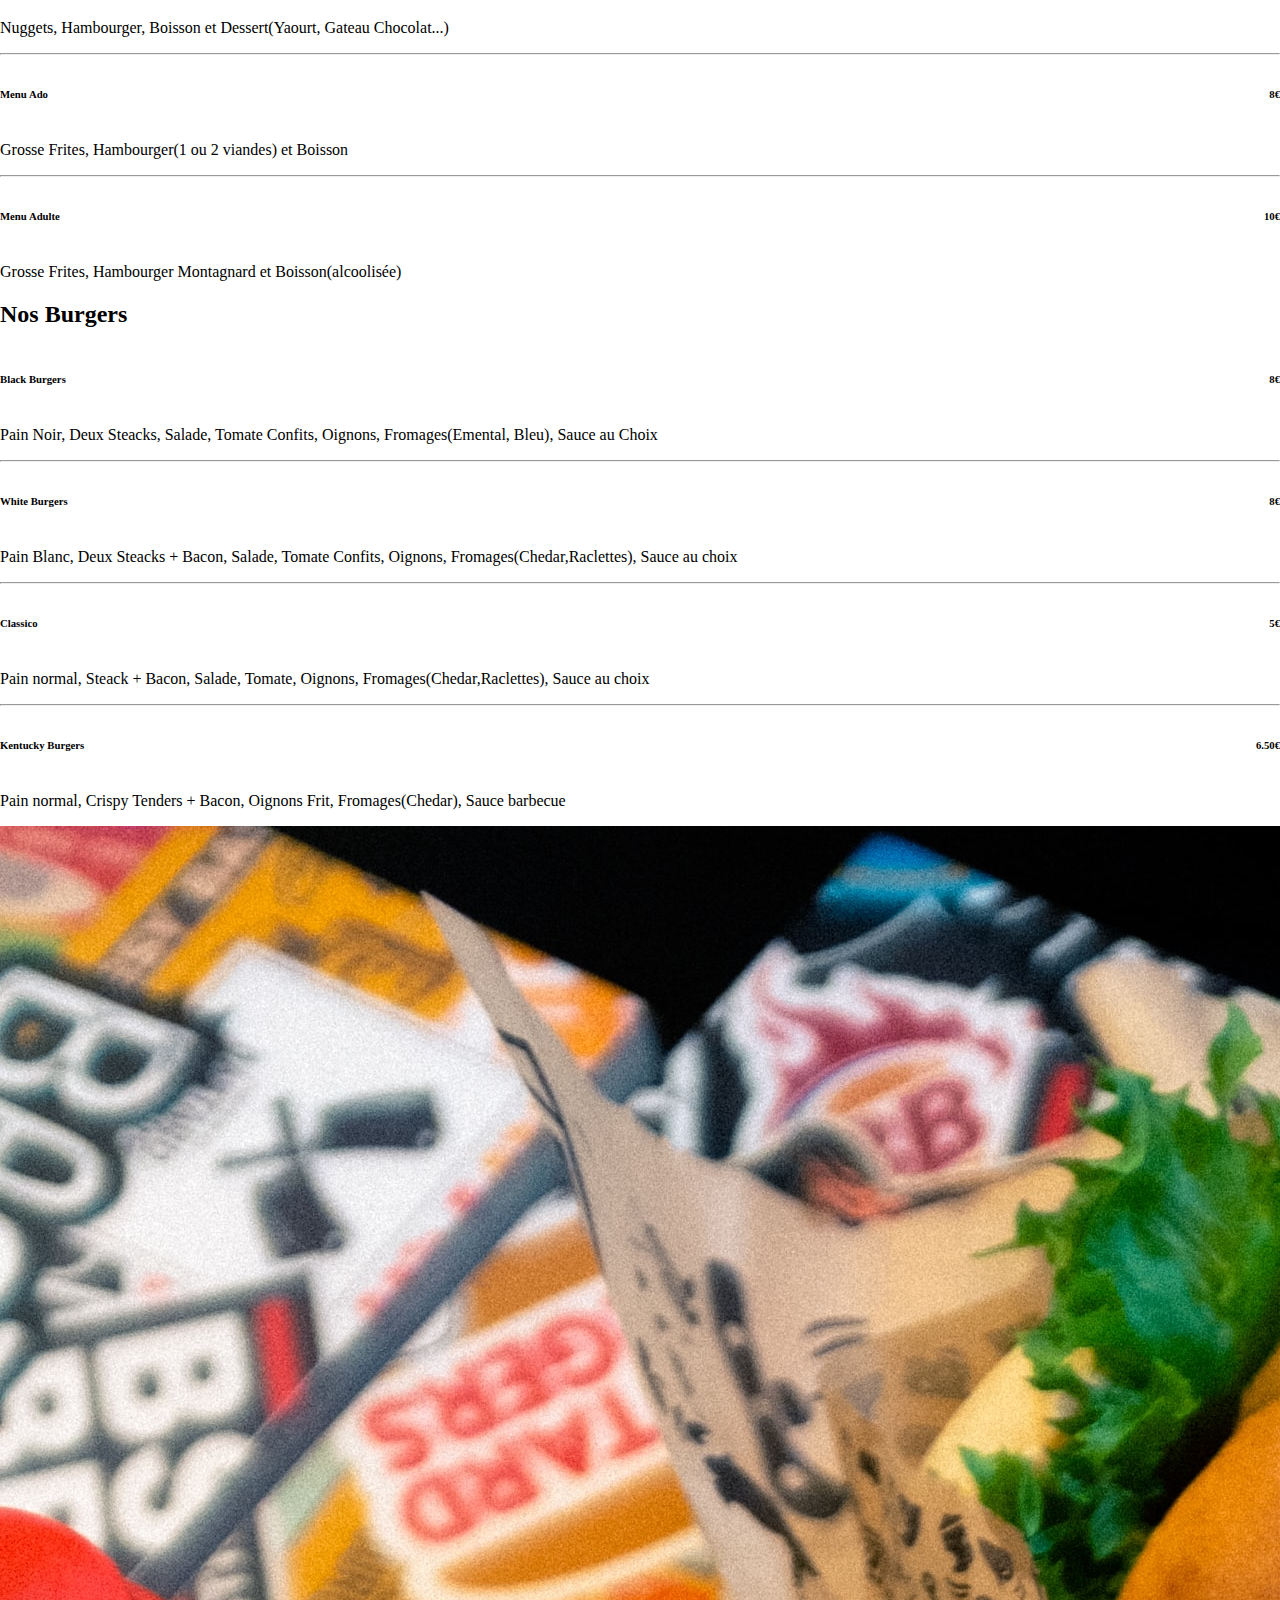
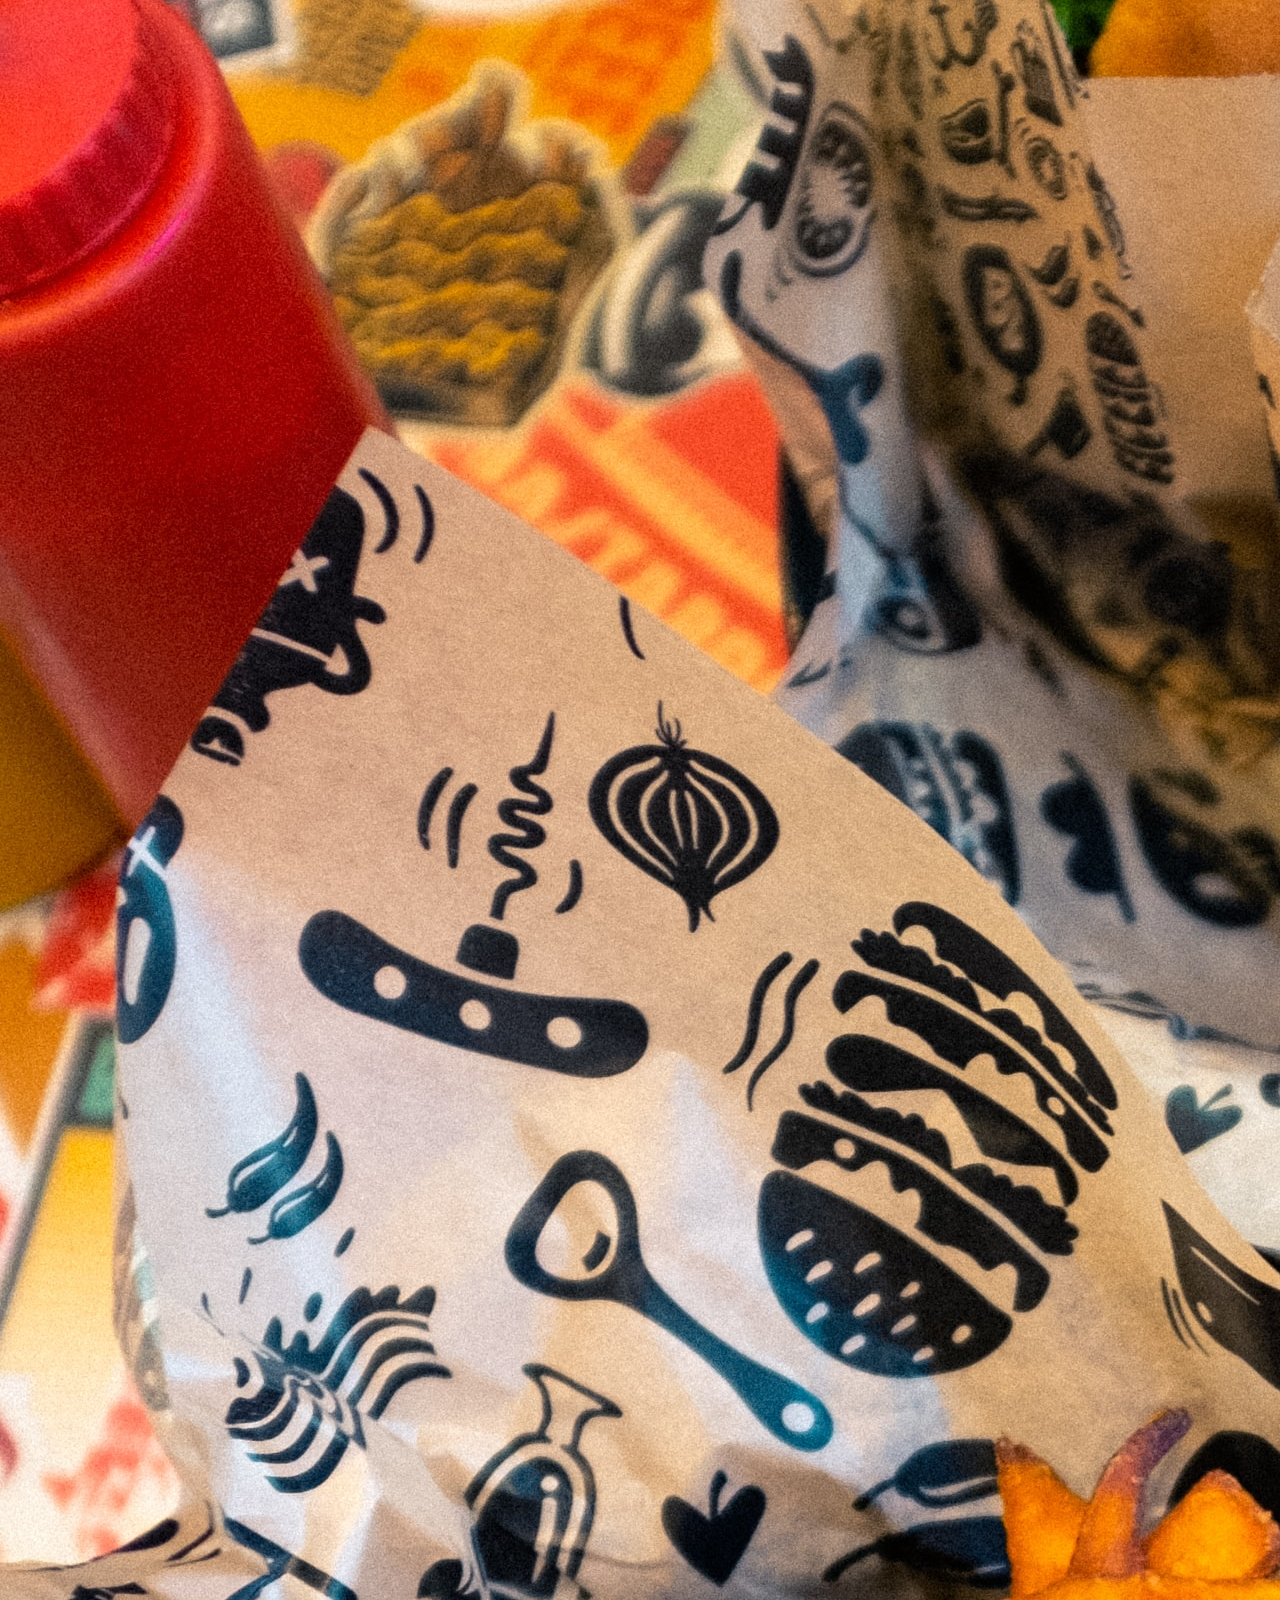
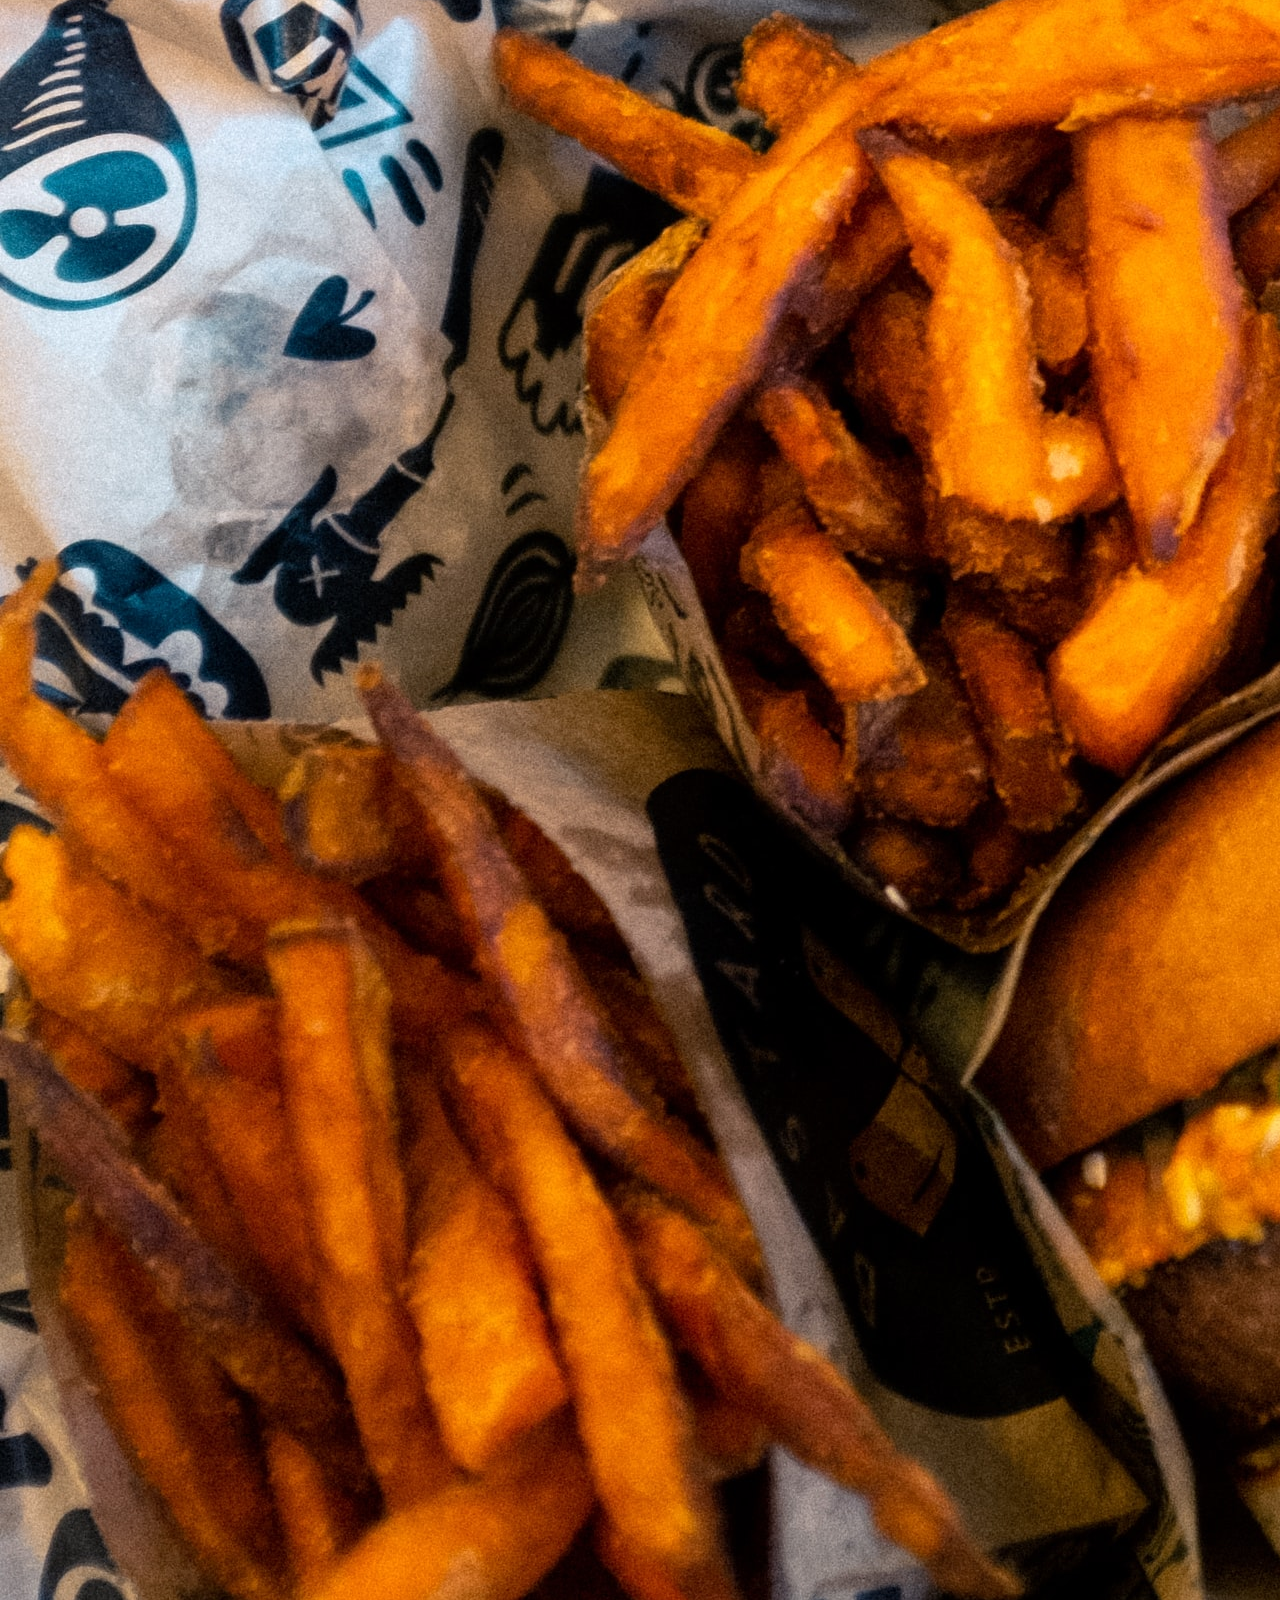
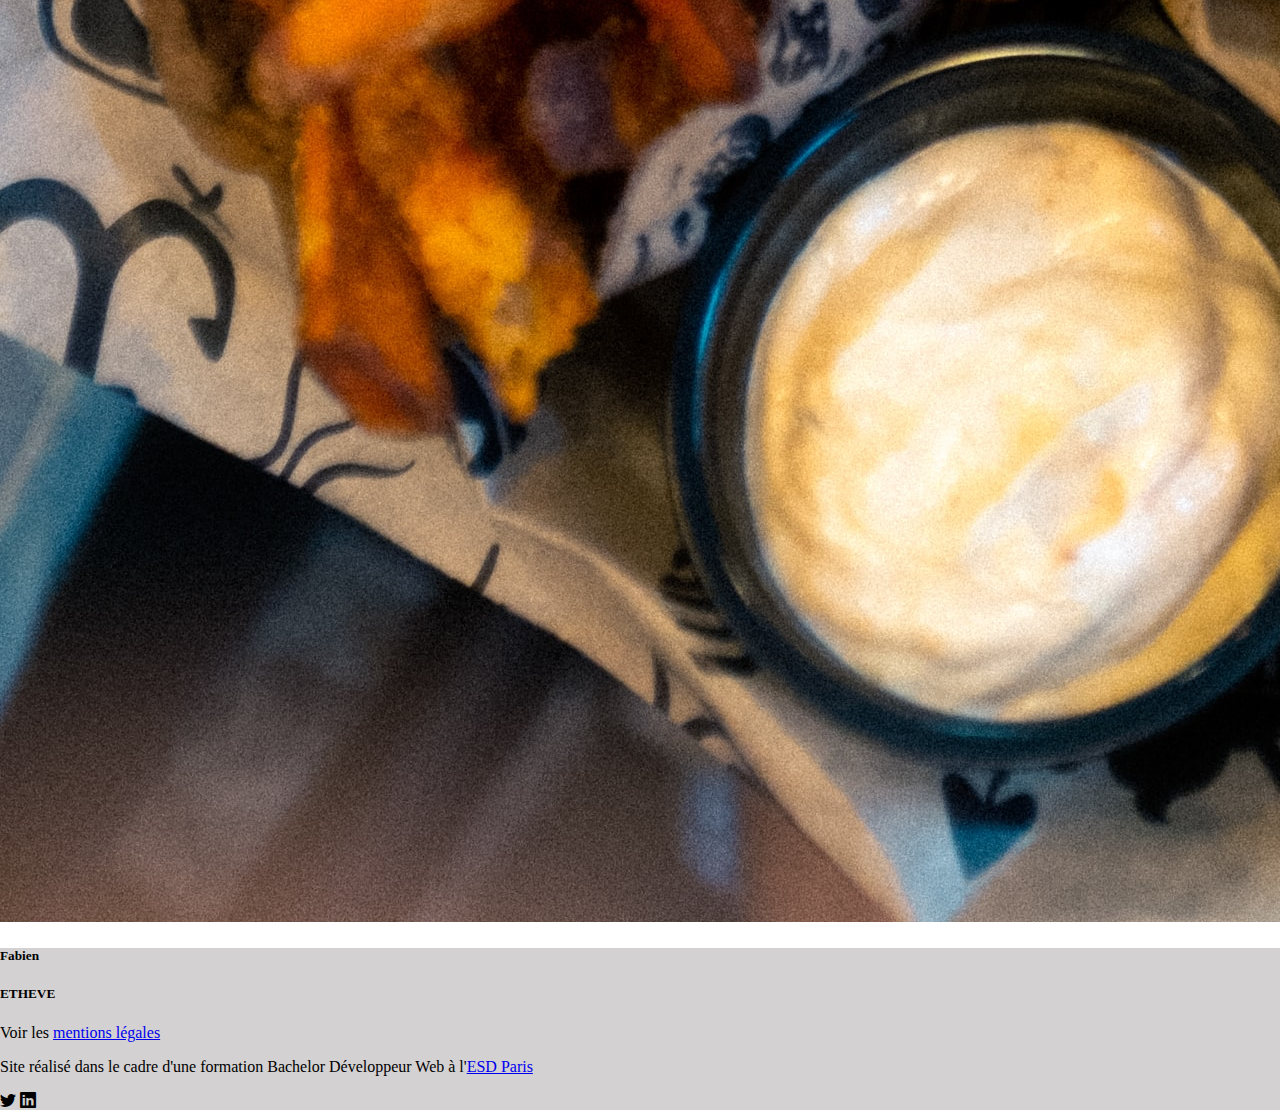
<file: carte.html>
<!DOCTYPE html>
<html lang="fr">
<head>
    <meta charset="UTF-8">
    <meta http-equiv="X-UA-Compatible" content="IE=edge">
    <meta name="viewport" content="width=device-width, initial-scale=1.0">
    
<link href="https://cdn.jsdelivr.net/npm/bootstrap@5.2.0-beta1/dist/css/bootstrap.min.css" rel="stylesheet" integrity="sha384-0evHe/X+R7YkIZDRvuzKMRqM+OrBnVFBL6DOitfPri4tjfHxaWutUpFmBp4vmVor" crossorigin="anonymous">
<link rel="stylesheet" href="https://cdn.jsdelivr.net/npm/bootstrap-icons@1.8.3/font/bootstrap-icons.css">
<link rel="stylesheet" href="css/style.min.css">

    <title>Carte - Burgers</title>
</head>
<body>
    <header class="container container-md">
        <nav>
            <ul class="menu">
                <li ><a href="index.html">Accueil</a></li>
                <li><a href="histoire.html">Histoire</a></li>
                <li class="active"><a href="carte.html">Carte</a></li>
            </ul>
          <div class="logo_content"> <img src="img/kisspng-mcdonald-s-hamburger-fast-food-hot-dog-clip-art-burger-and-sandwich-5ab4bca58bd956.9682460715217942135728.png" class="logo img-fluid" alt="logo_Burger" ></div>
        </nav>
    </header>
    <div class="img_Expo3"></div>


    
    <section class="container my-5">
        <div class="row">
            <h2 class="text-center">Voici la carte du Jour</h2>
            <h4 class="text-center ">Et venez sur place pour tout découvrir ;D</h4>
            <div class="col-12 col-md-5 my-5">
                <img src="img/jonathan-borba-8l8Yl2ruUsg-unsplash.jpg" class="img-fluid" alt="burger">
            </div>
            <div class="col-7 my-5">
                <h2>Formules</h2>
                <div class="formule">
                    <h6 class="menuName">Menu Enfant</h6>
                    <h6 class="price">6€</h6>
                </div>
                <p>Nuggets, Hambourger, Boisson et Dessert(Yaourt, Gateau Chocolat...) </p>
                <hr>
                <div class="formule">
                    <h6 class="menuName">Menu Ado</h6>
                    <h6 class="price">8€</h6>
                </div>
                <p>Grosse Frites, Hambourger(1 ou 2 viandes) et Boisson</p>
                <hr>
                <div class="formule">
                    <h6 class="menuName">Menu Adulte</h6>
                    <h6 class="price">10€</h6>
                </div>
                <p>Grosse Frites, Hambourger Montagnard et Boisson(alcoolisée)</p>
            </div>
            <div class="col-7">
                <h2>Nos Burgers</h2>
                <div class="formule">
                    <h6 class="menuName">Black Burgers</h6>
                    <h6 class="price">8€</h6>
                </div>
                <p>Pain Noir, Deux Steacks, Salade, Tomate Confits, Oignons, Fromages(Emental, Bleu), Sauce au Choix </p>
                <hr>
                <div class="formule">
                    <h6 class="menuName">White Burgers</h6>
                    <h6 class="price">8€</h6>
                </div>
                <p>Pain Blanc, Deux Steacks + Bacon, Salade, Tomate Confits, Oignons, Fromages(Chedar,Raclettes), Sauce au choix </p>
                <hr>
                <div class="formule">
                    <h6 class="menuName">Classico</h6>
                    <h6 class="price">5€</h6>
                </div>
                <p>Pain normal, Steack + Bacon, Salade, Tomate, Oignons, Fromages(Chedar,Raclettes), Sauce au choix </p>
                <hr>
                <div class="formule">
                    <h6 class="menuName">Kentucky Burgers</h6>
                    <h6 class="price">6.50€</h6>
                </div>
                <p>Pain normal, Crispy Tenders + Bacon, Oignons Frit, Fromages(Chedar), Sauce barbecue </p>
            </div>
            <div class="col-12 col-md-5 ">
                <img src="img/william-fonteneau-hfh7kEocITk-unsplash.jpg" class="img-fluid" alt="burger">
            </div>
        </div>
    </section>

    <footer>
        <div class="container">
            <div class="row d-flex align-items-center">
                <div class="col-10">
                    <h5>Fabien</h5>
                    <h5>ETHEVE</h5>
                    <p>Voir les <a href="mentions-legales.html">mentions légales</a></p>
                    <p>Site réalisé dans le cadre d'une formation Bachelor Développeur Web à l'<a href="https://ecole-du-digital.com/?campaignid=10313057735&adgroupid=105720947034&adid=442766429413&caid=10313057735&agid=105720947034&wmktid=Iu1IeZfjrdRqDEpT&gclid=Cj0KCQjw-daUBhCIARIsALbkjSalf0ff7AsBGmJGEOv7B6DM6psFRF8i50Ss_nSul-uRB3fLYA5Tmv0aAqEJEALw_wcB" target="_blank">ESD Paris</a></p>
                </div>
                <div class="col-2">
                    <i class="bi bi-twitter"></i>
                    <i class="bi bi-linkedin"></i>
                </div>
            </div>
        </div>
    </footer>
<script src="https://cdn.jsdelivr.net/npm/bootstrap@5.2.0-beta1/dist/js/bootstrap.bundle.min.js" integrity="sha384-pprn3073KE6tl6bjs2QrFaJGz5/SUsLqktiwsUTF55Jfv3qYSDhgCecCxMW52nD2" crossorigin="anonymous"></script>

</body>
</html>
</file>
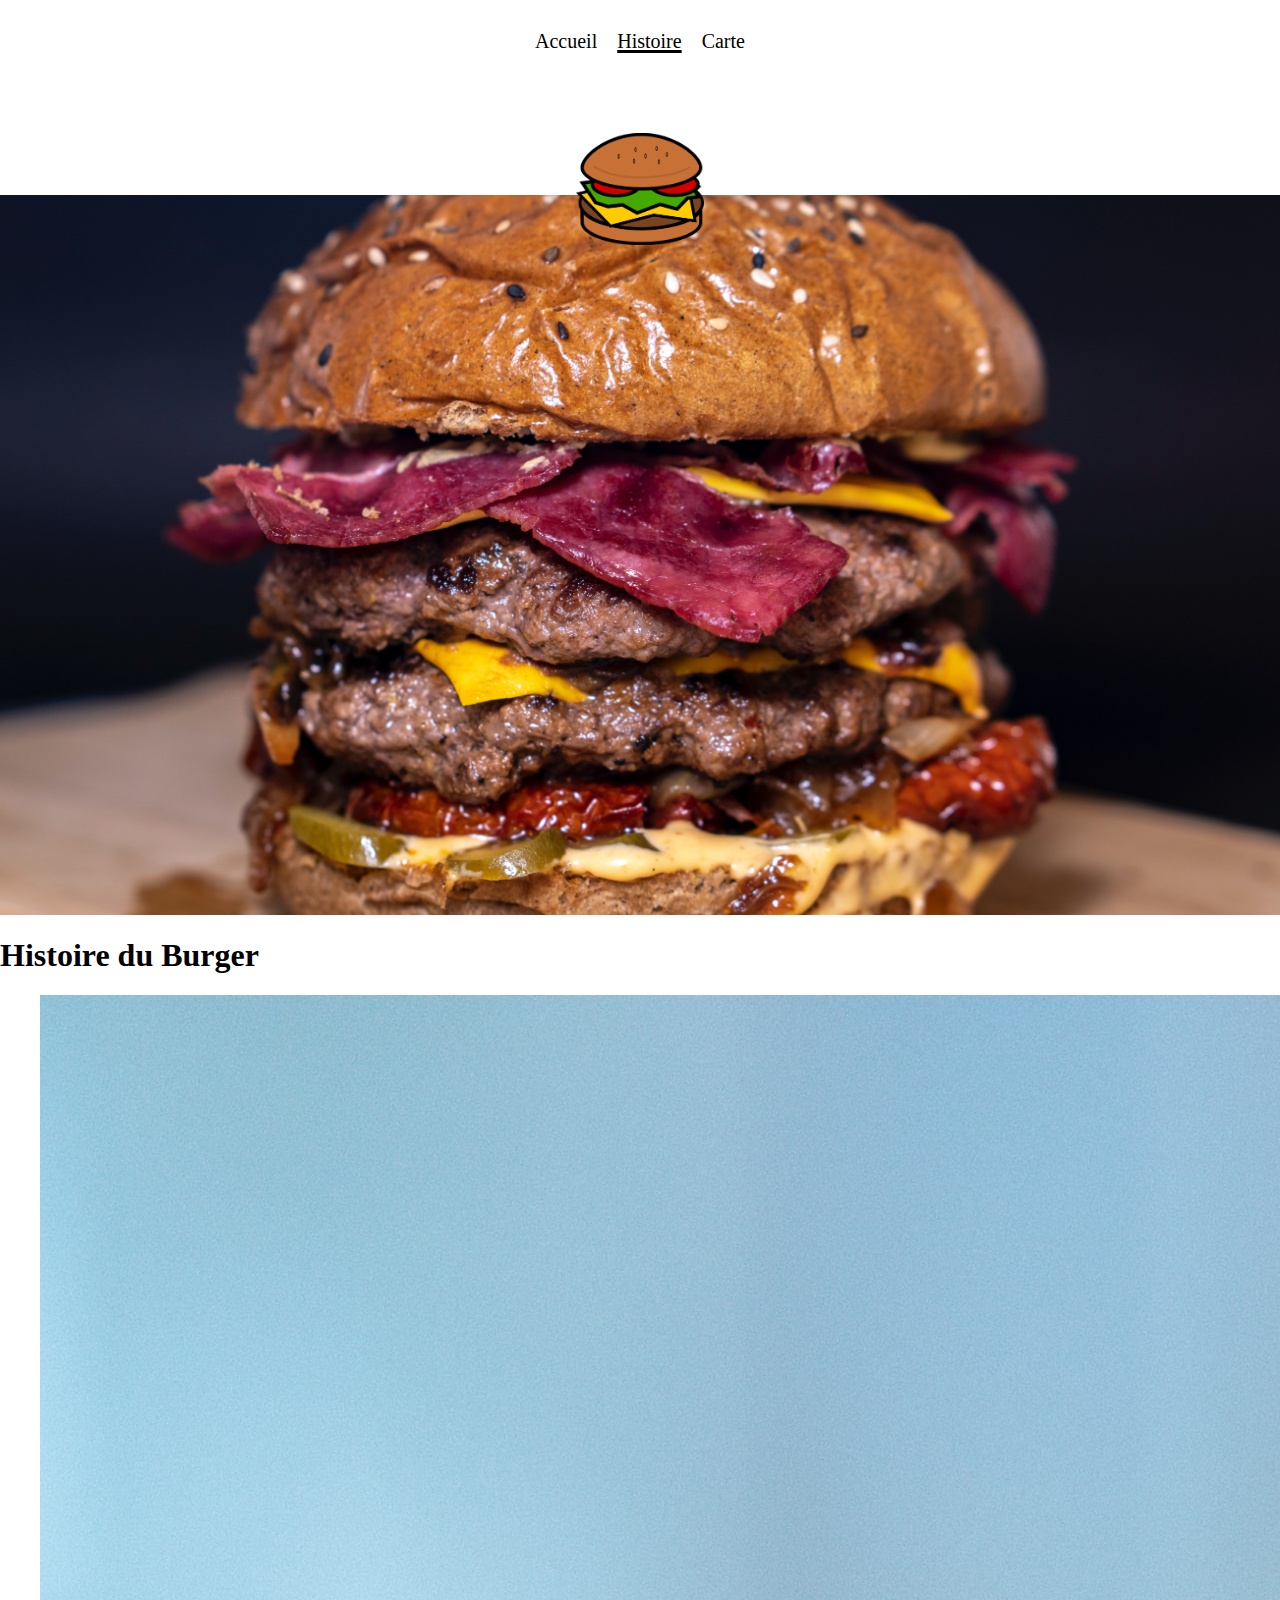
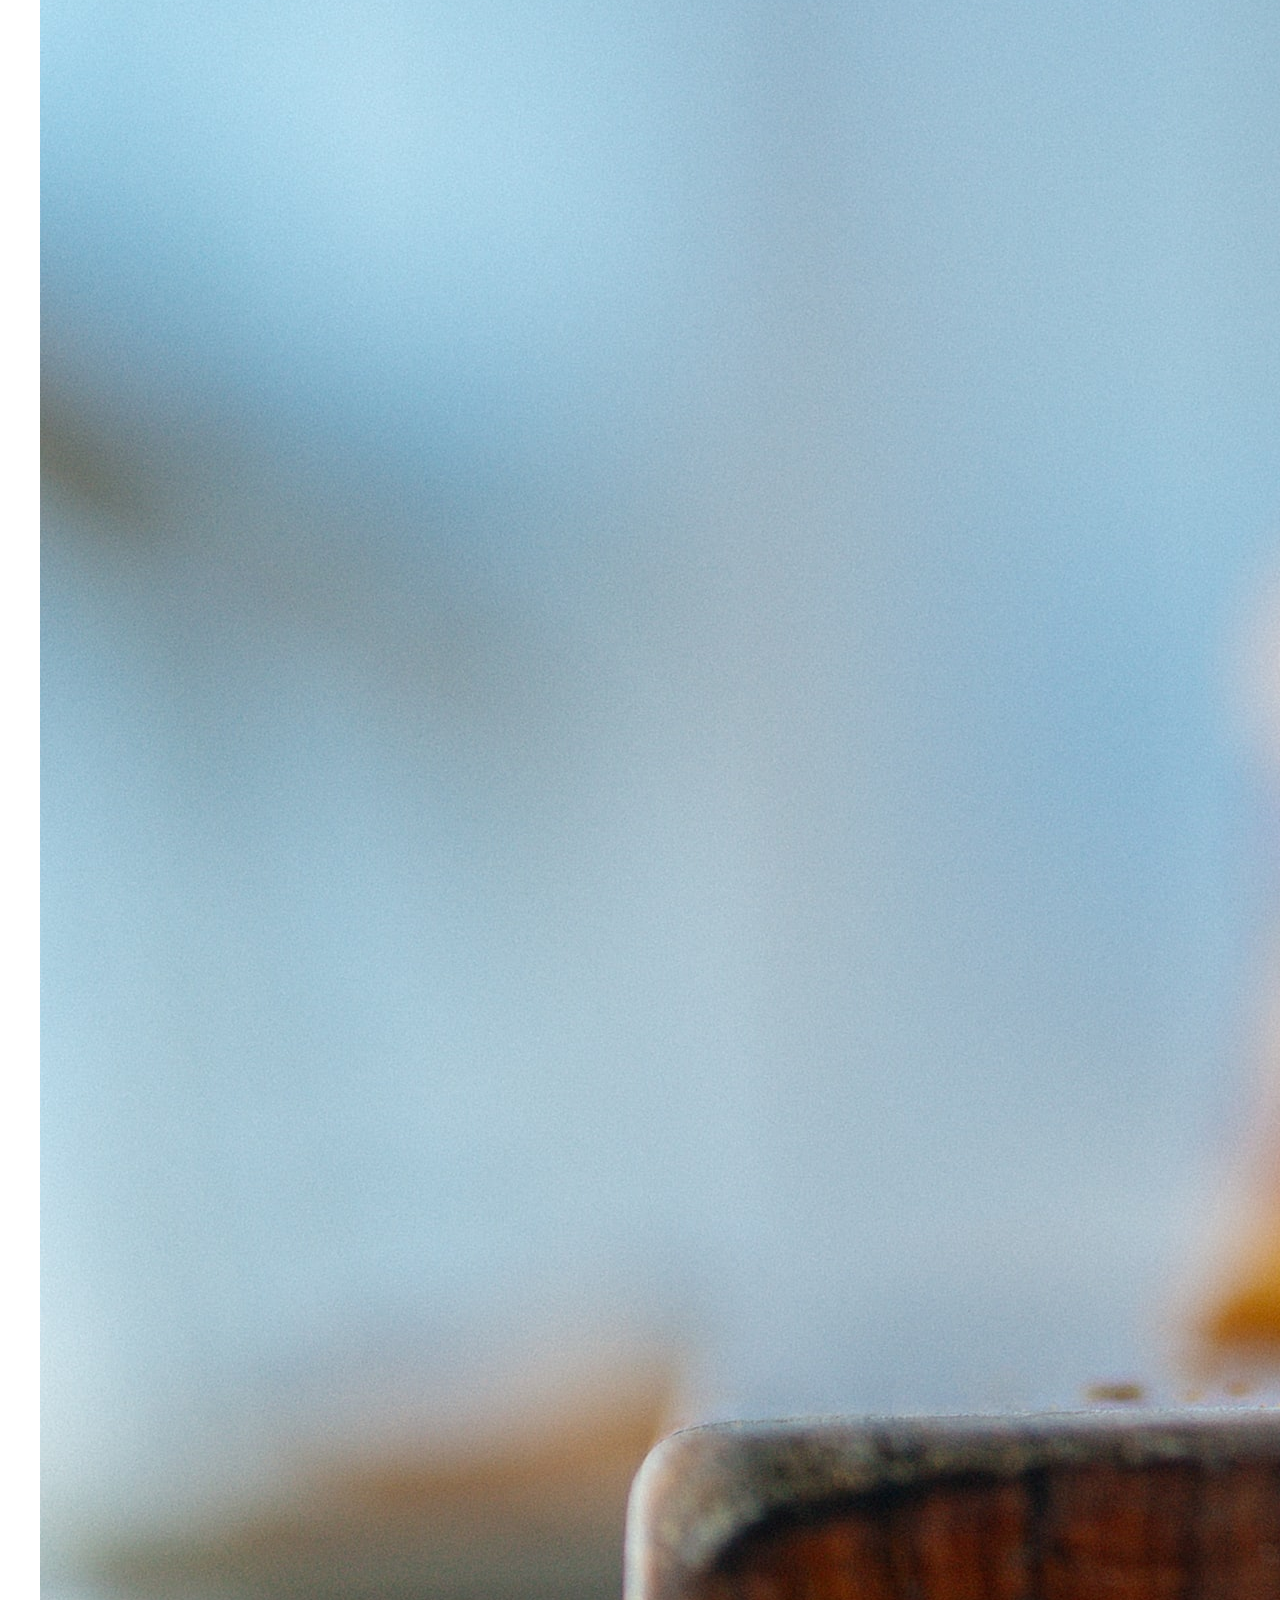
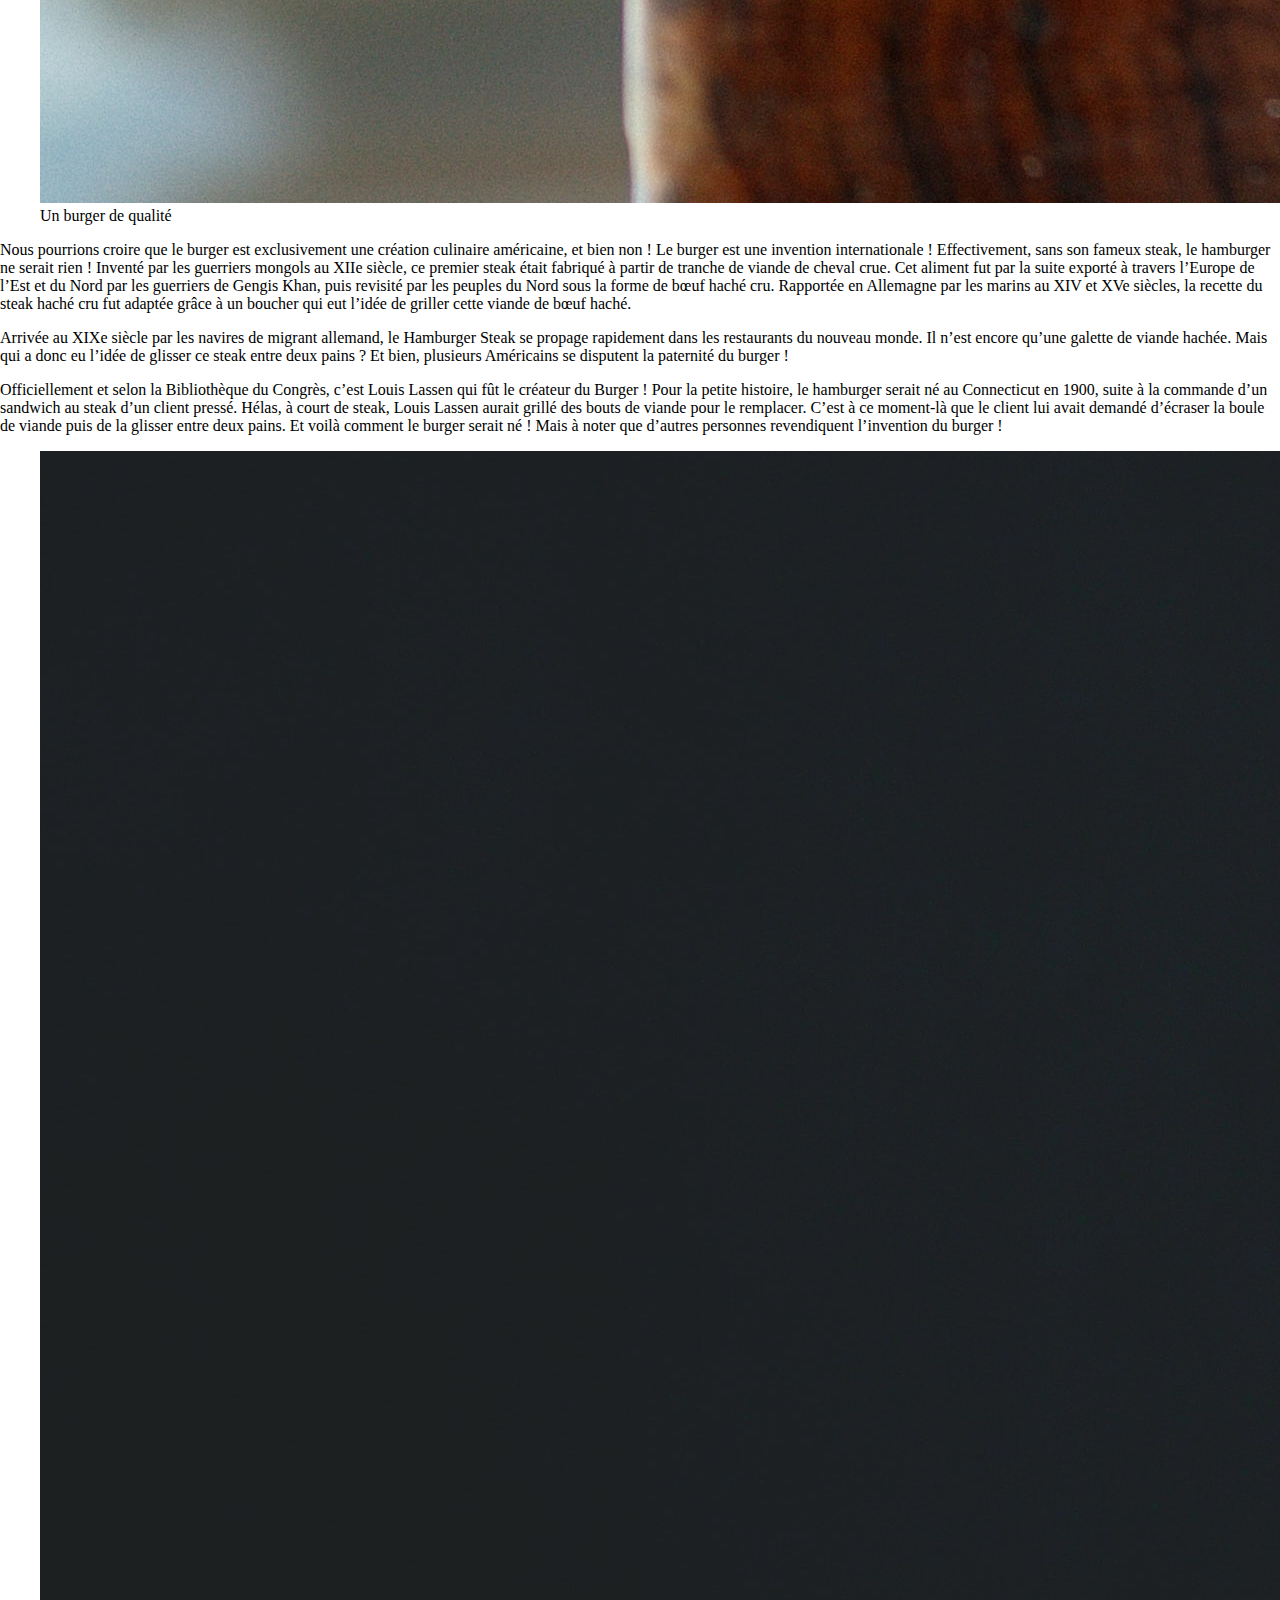
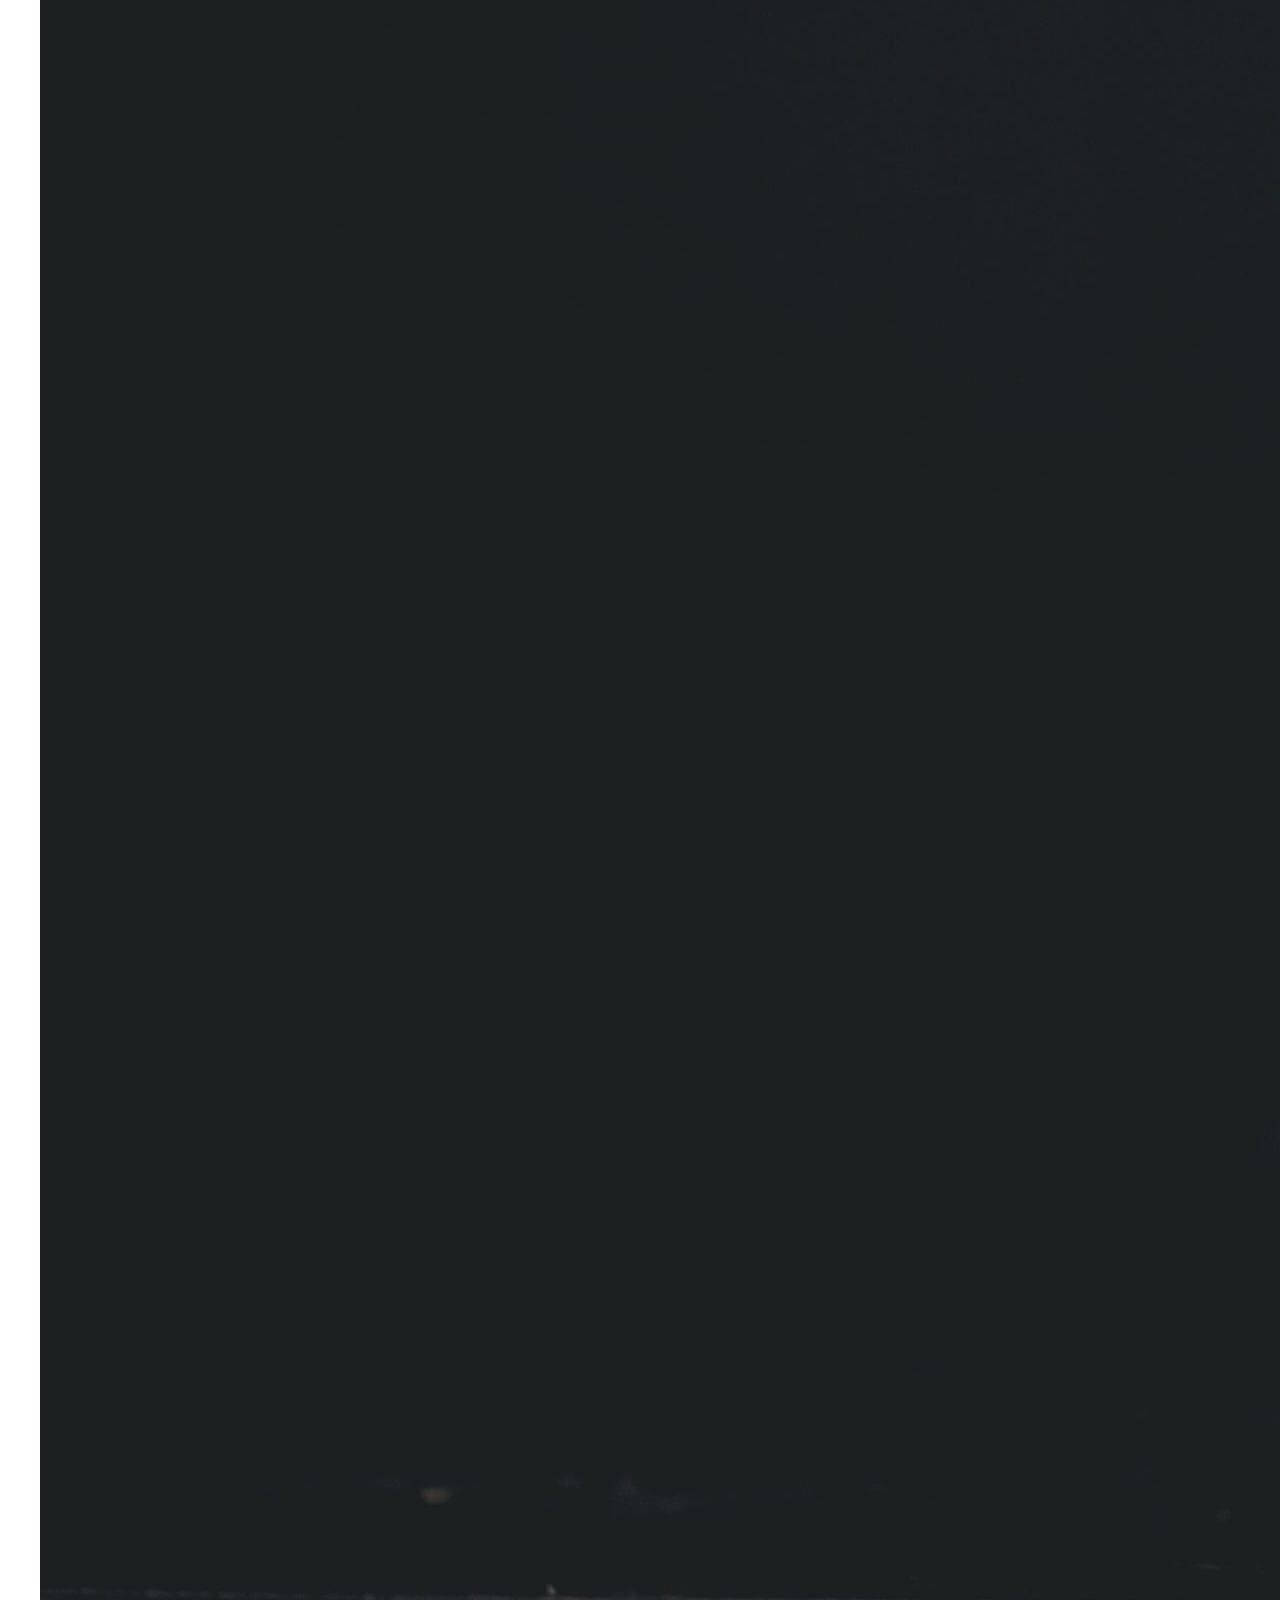
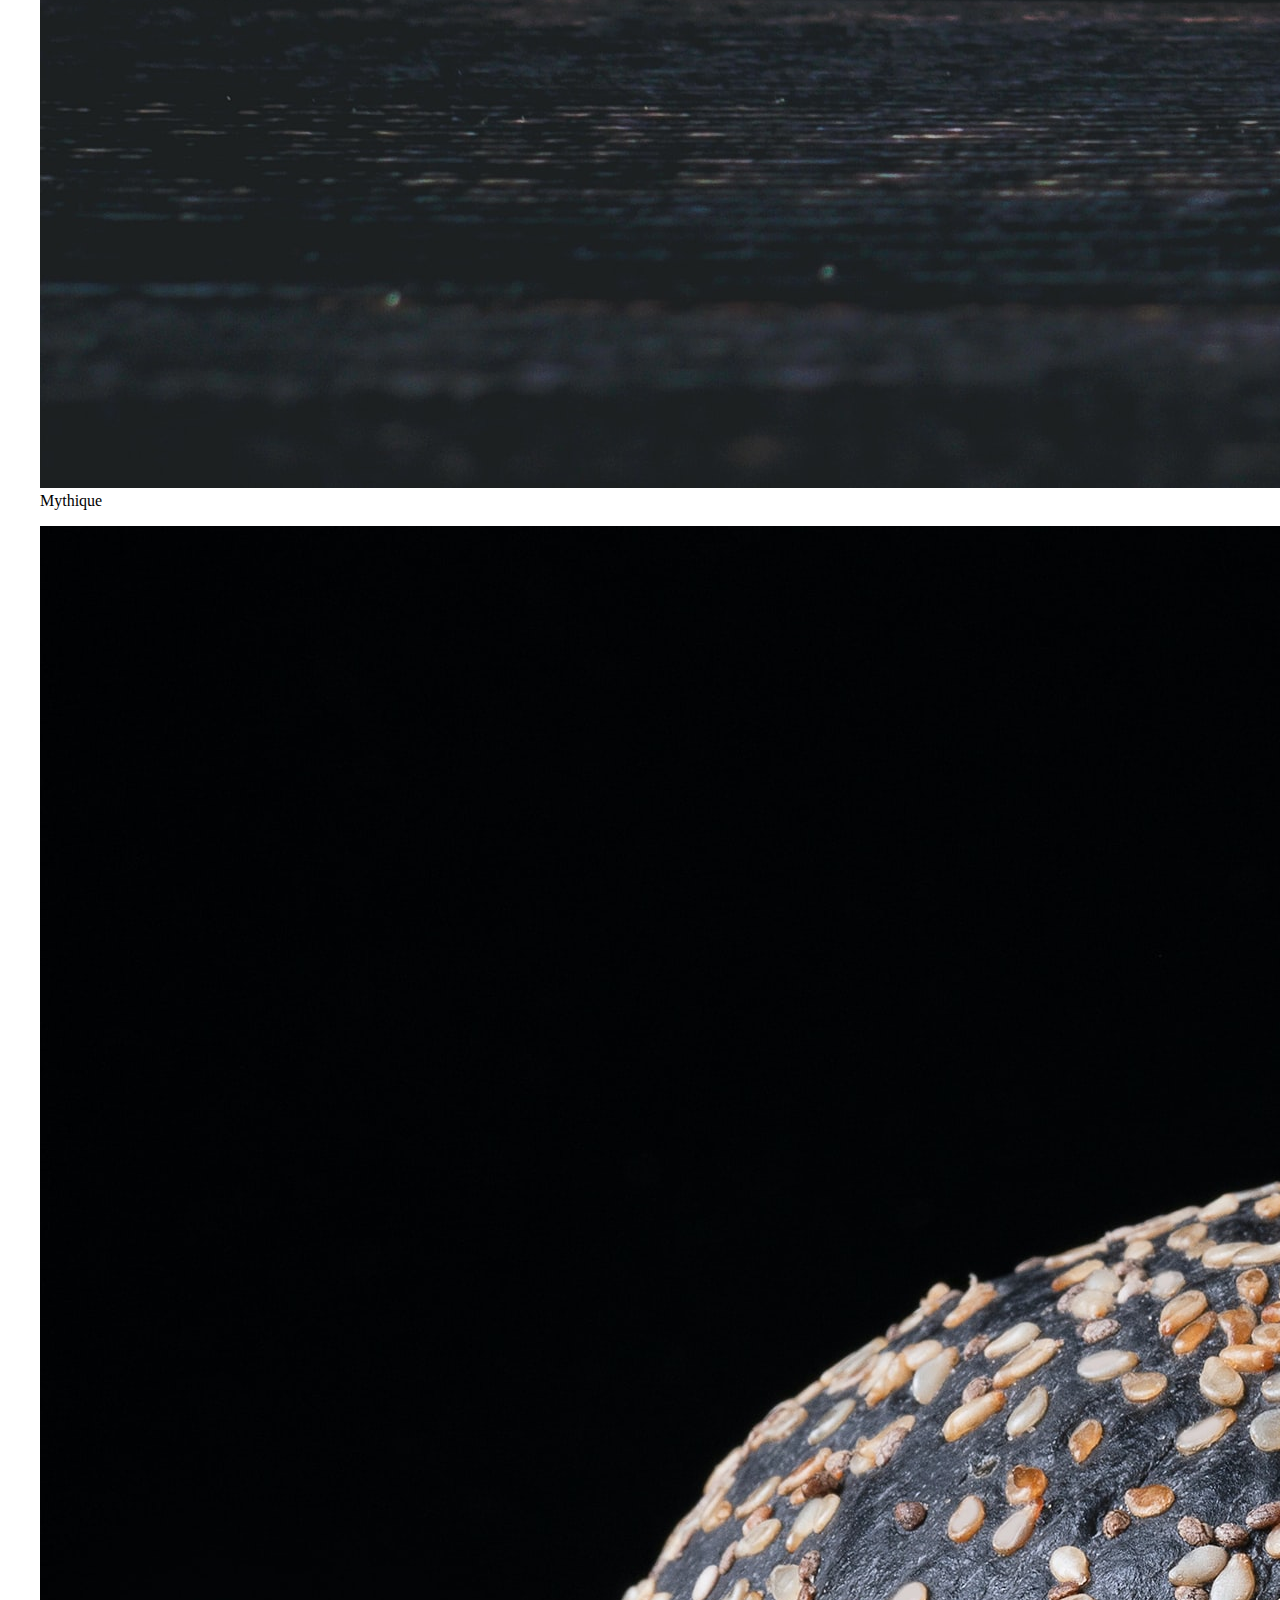
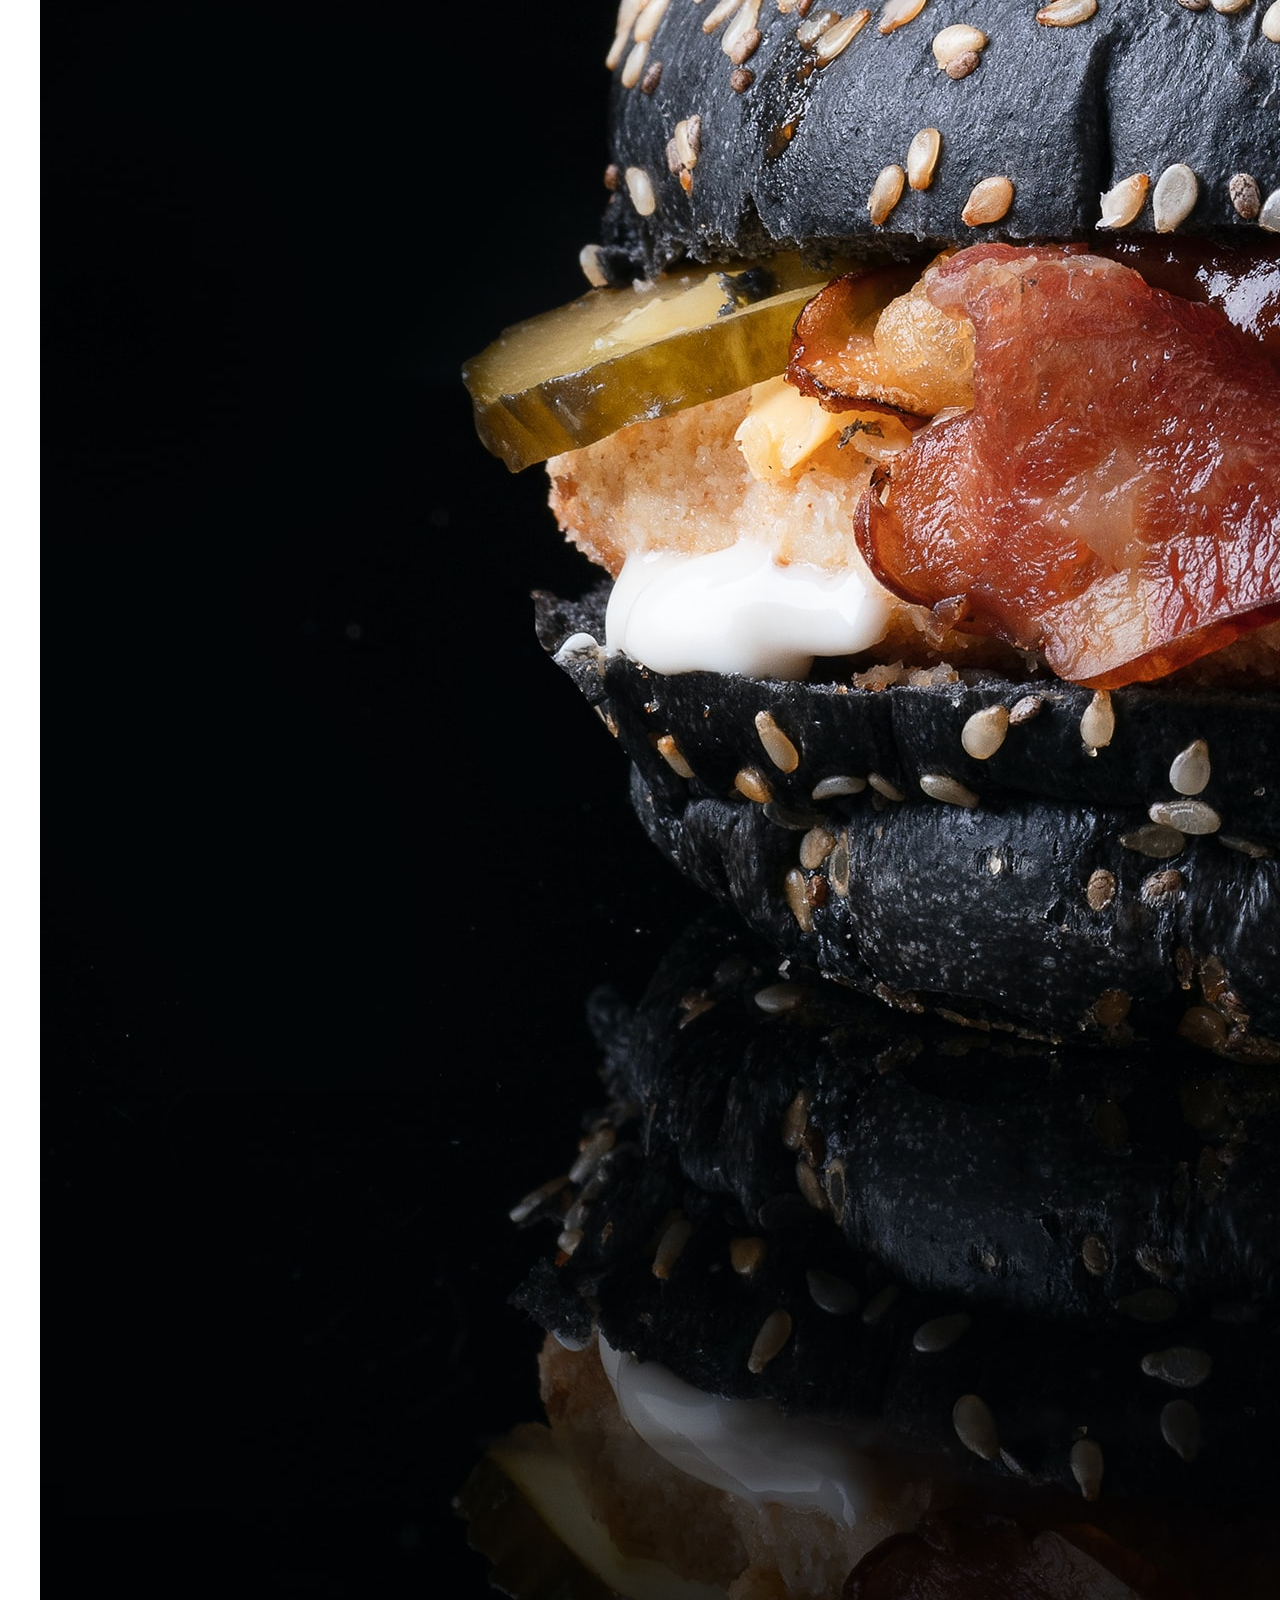
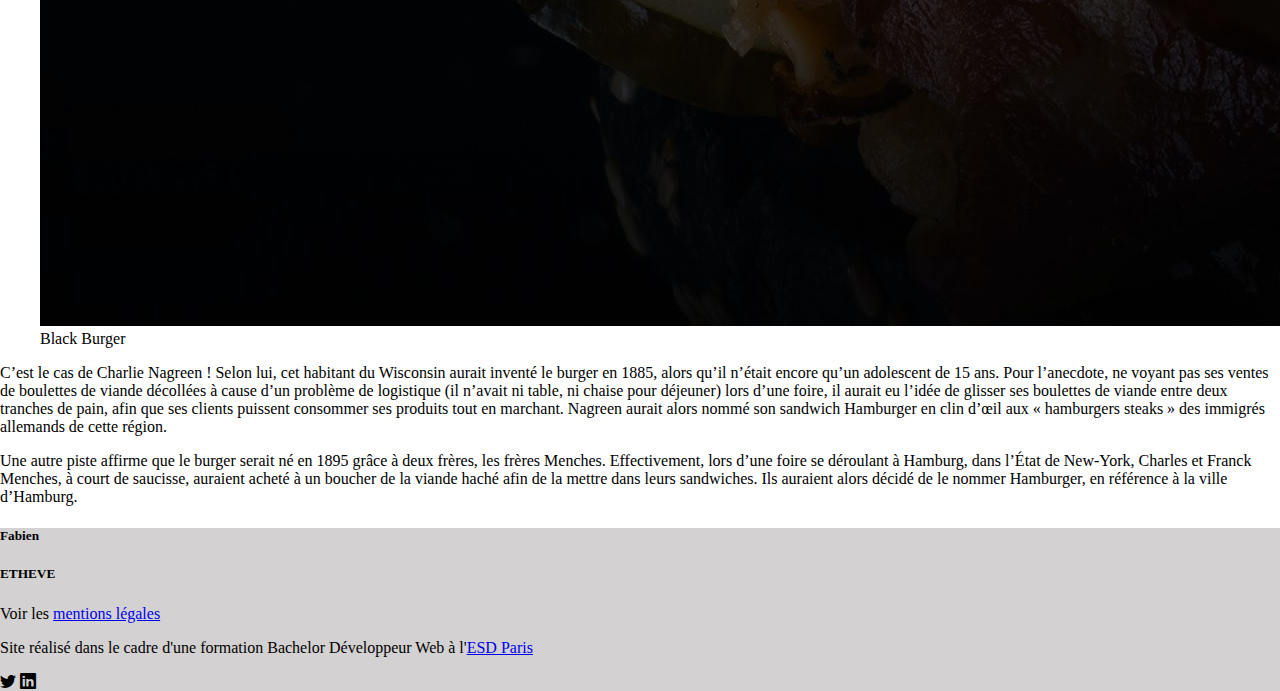
<file: histoire.html>
<!DOCTYPE html>
<html lang="fr">
  <head>
    <meta charset="UTF-8" />
    <meta http-equiv="X-UA-Compatible" content="IE=edge" />
    <meta name="viewport" content="width=device-width, initial-scale=1.0" />
    <link
      href="https://cdn.jsdelivr.net/npm/bootstrap@5.2.0-beta1/dist/css/bootstrap.min.css"
      rel="stylesheet"
      integrity="sha384-0evHe/X+R7YkIZDRvuzKMRqM+OrBnVFBL6DOitfPri4tjfHxaWutUpFmBp4vmVor"
      crossorigin="anonymous"
    />
    <link
      rel="stylesheet"
      href="https://cdn.jsdelivr.net/npm/bootstrap-icons@1.8.3/font/bootstrap-icons.css"
    />
    <title>Histoire - Burger</title>
    <link rel="stylesheet" href="css/style.min.css" />
  </head>
  <body>
    <header class="container container-md">
      <nav>
        <ul class="menu">
          <li><a href="index.html">Accueil</a></li>
          <li class="active"><a href="histoire.html">Histoire</a></li>
          <li><a href="carte.html">Carte</a></li>
        </ul>
        <div class="logo_content">
          <img
            src="img/kisspng-mcdonald-s-hamburger-fast-food-hot-dog-clip-art-burger-and-sandwich-5ab4bca58bd956.9682460715217942135728.png"
            class="logo img-fluid"
            alt="logo_Burger"
          />
        </div>
      </nav>
    </header>
    <div class="img_Expo2"></div>
    <section class="container my-5">
      <div class="row">
        <h1 class="text-center">Histoire du Burger</h1>
        <div class="col-12 col-md-6">
          <figure>
            <img
              src="img/lefteris-kallergis-_TLKIVSW6Do-unsplash.jpg"
              class="img-fluid"
              alt="burger"
            />
            <figcaption>Un burger de qualité</figcaption>
          </figure>
          
        </div>
        <div class="col-12 col-md-6">
          <p>
            Nous pourrions croire que le burger est exclusivement une création
            culinaire américaine, et bien non ! Le burger est une invention
            internationale ! Effectivement, sans son fameux steak, le hamburger
            ne serait rien ! Inventé par les guerriers mongols au XIIe siècle,
            ce premier steak était fabriqué à partir de tranche de viande de
            cheval crue. Cet aliment fut par la suite exporté à travers l’Europe
            de l’Est et du Nord par les guerriers de Gengis Khan, puis revisité
            par les peuples du Nord sous la forme de bœuf haché cru. Rapportée
            en Allemagne par les marins au XIV et XVe siècles, la recette du
            steak haché cru fut adaptée grâce à un boucher qui eut l’idée de
            griller cette viande de bœuf haché.
          </p>
        </div>
        <div class="col-12 col-md-6 my-5">
          <p>
            Arrivée au XIXe siècle par les navires de migrant allemand, le
            Hamburger Steak se propage rapidement dans les restaurants du
            nouveau monde. Il n’est encore qu’une galette de viande hachée. Mais
            qui a donc eu l’idée de glisser ce steak entre deux pains ? Et bien,
            plusieurs Américains se disputent la paternité du burger !
          </p>
          <p>
            Officiellement et selon la Bibliothèque du Congrès, c’est Louis
            Lassen qui fût le créateur du Burger ! Pour la petite histoire, le
            hamburger serait né au Connecticut en 1900, suite à la commande d’un
            sandwich au steak d’un client pressé. Hélas, à court de steak, Louis
            Lassen aurait grillé des bouts de viande pour le remplacer. C’est à
            ce moment-là que le client lui avait demandé d’écraser la boule de
            viande puis de la glisser entre deux pains. Et voilà comment le
            burger serait né ! Mais à noter que d’autres personnes revendiquent
            l’invention du burger !
          </p>
        </div>
        <div class="col-12 col-md-6 my-5">
          <figure>
            <img
              src="img/lukas-bee-RnnCdg63KBY-unsplash.jpg"
              class="img-fluid"
              alt="burger"
            />
            <figcaption>Mythique</figcaption>
          </figure>
          
        </div>
        <div class="col-12 col-md-6 my-5">
          <figure>
            <img
              src="img/food-photographer-david-fedulov-X92WLoaQ1_o-unsplash.jpg"
              class="img-fluid"
              alt="burger"
            />
            <figcaption>Black Burger</figcaption>
          </figure>
          
        </div>
        <div class="col-12 col-md-6 my-5">
          <p>
            C’est le cas de Charlie Nagreen ! Selon lui, cet habitant du
            Wisconsin aurait inventé le burger en 1885, alors qu’il n’était
            encore qu’un adolescent de 15 ans. Pour l’anecdote, ne voyant pas
            ses ventes de boulettes de viande décollées à cause d’un problème de
            logistique (il n’avait ni table, ni chaise pour déjeuner) lors d’une
            foire, il aurait eu l’idée de glisser ses boulettes de viande entre
            deux tranches de pain, afin que ses clients puissent consommer ses
            produits tout en marchant. Nagreen aurait alors nommé son sandwich
            Hamburger en clin d’œil aux « hamburgers steaks » des immigrés
            allemands de cette région.
          </p>
          <p>
            Une autre piste affirme que le burger serait né en 1895 grâce à deux
            frères, les frères Menches. Effectivement, lors d’une foire se
            déroulant à Hamburg, dans l’État de New-York, Charles et Franck
            Menches, à court de saucisse, auraient acheté à un boucher de la
            viande haché afin de la mettre dans leurs sandwiches. Ils auraient
            alors décidé de le nommer Hamburger, en référence à la ville
            d’Hamburg.
          </p>
        </div>
      </div>
    </section>
    <footer>
      <div class="container">
        <div class="row d-flex align-items-center">
          <div class="col-10">
            <h5>Fabien</h5>
            <h5>ETHEVE</h5>
            <p>Voir les <a href="mentions-legales.html">mentions légales</a></p>
            <p>
              Site réalisé dans le cadre d'une formation Bachelor Développeur
              Web à l'<a
                href="https://ecole-du-digital.com/?campaignid=10313057735&adgroupid=105720947034&adid=442766429413&caid=10313057735&agid=105720947034&wmktid=Iu1IeZfjrdRqDEpT&gclid=Cj0KCQjw-daUBhCIARIsALbkjSalf0ff7AsBGmJGEOv7B6DM6psFRF8i50Ss_nSul-uRB3fLYA5Tmv0aAqEJEALw_wcB"
                target="_blank"
                >ESD Paris</a
              >
            </p>
          </div>
          <div class="col-2">
            <i class="bi bi-twitter"></i>
            <i class="bi bi-linkedin"></i>
          </div>
        </div>
      </div>
    </footer>
    <script
      src="https://cdn.jsdelivr.net/npm/bootstrap@5.2.0-beta1/dist/js/bootstrap.bundle.min.js"
      integrity="sha384-pprn3073KE6tl6bjs2QrFaJGz5/SUsLqktiwsUTF55Jfv3qYSDhgCecCxMW52nD2"
      crossorigin="anonymous"
    ></script>
  </body>
</html>
</file>
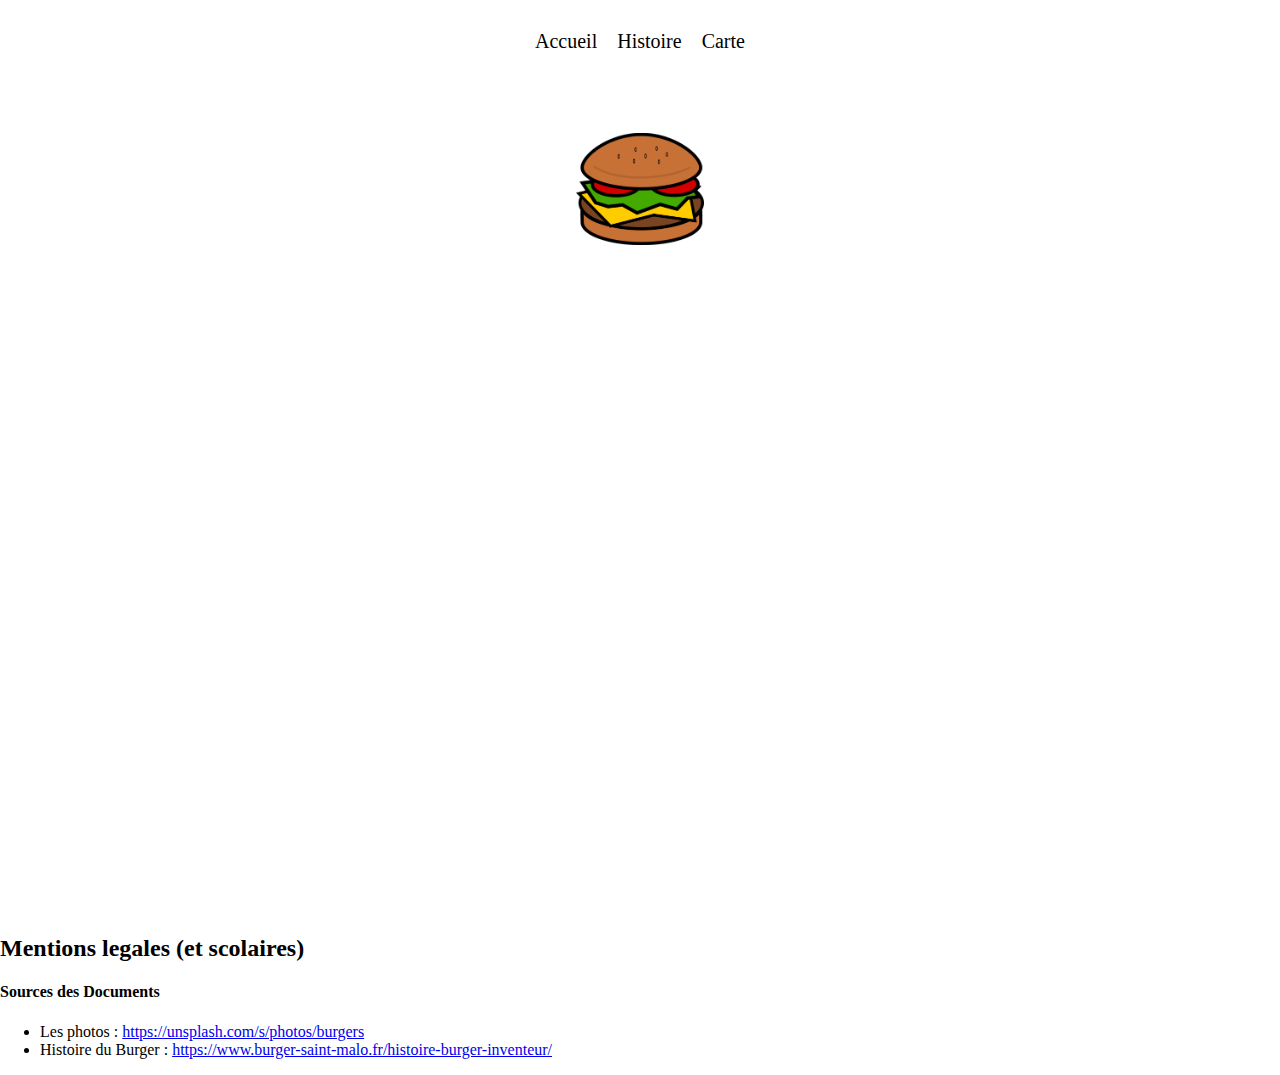
<file: mentions-legales.html>
<!DOCTYPE html>
<html lang="fr">
<head>
    <meta charset="UTF-8">
    <meta http-equiv="X-UA-Compatible" content="IE=edge">
    <meta name="viewport" content="width=device-width, initial-scale=1.0">
    <link href="https://cdn.jsdelivr.net/npm/bootstrap@5.2.0-beta1/dist/css/bootstrap.min.css" rel="stylesheet" integrity="sha384-0evHe/X+R7YkIZDRvuzKMRqM+OrBnVFBL6DOitfPri4tjfHxaWutUpFmBp4vmVor" crossorigin="anonymous">
<link rel="stylesheet" href="https://cdn.jsdelivr.net/npm/bootstrap-icons@1.8.3/font/bootstrap-icons.css">
<link rel="stylesheet" href="css/style.min.css">
    <title>Mentions Légales</title>
</head>
<body>
    <header class="container container-md">
        <nav>
            <ul class="menu">
                <li ><a href="index.html">Accueil</a></li>
                <li><a href="histoire.html">Histoire</a></li>
                <li><a href="carte.html">Carte</a></li>
            </ul>
          <div class="logo_content"> <img src="img/kisspng-mcdonald-s-hamburger-fast-food-hot-dog-clip-art-burger-and-sandwich-5ab4bca58bd956.9682460715217942135728.png" class="logo img-fluid" alt="logo_Burger" ></div>
        </nav>
    </header>
    <div class="img_Expo4"></div>
    <section class="container my-5">
        <h2>Mentions legales (et scolaires)</h2>
        <h4 class="my-5">Sources des Documents</h4>
        <ul>
            <li>Les photos : <a href="https://unsplash.com/s/photos/burgers">https://unsplash.com/s/photos/burgers</a></li>
            <li>Histoire du Burger : <a href="https://www.burger-saint-malo.fr/histoire-burger-inventeur/">https://www.burger-saint-malo.fr/histoire-burger-inventeur/</a></li>
        </ul>
    </section>


    <script src="https://cdn.jsdelivr.net/npm/bootstrap@5.2.0-beta1/dist/js/bootstrap.bundle.min.js" integrity="sha384-pprn3073KE6tl6bjs2QrFaJGz5/SUsLqktiwsUTF55Jfv3qYSDhgCecCxMW52nD2" crossorigin="anonymous"></script>
</body>
</html>
</file>
<file: css/style.min.css>
.menu{display:flex;align-items:center;justify-content:center;list-style:none;padding-left:0px;font-size:20px}.menu li{margin:10px}.menu a{all:unset;cursor:pointer}.menu .active{-webkit-text-decoration:underline #000 3px;text-decoration:underline #000 3px}.logo_content{display:flex;justify-content:center}.logo_content .logo{width:10%;position:relative;top:50px}.img_Expo,.img_Expo4,.img_Expo3,.img_Expo2{width:100vw;height:80vh;background-image:url(../img/chad-montano--GFCYhoRe48-unsplash.jpg);background-size:cover;background-repeat:no-repeat;background-position:center}.img_Expo2{background-image:url(../img/amirali-mirhashemian-88YAXjnpvrM-unsplash.jpg)}.img_Expo3{background-image:url(../img/rajat-sarki-bpyldN7rMmI-unsplash.jpg)}.img_Expo4{background-image:url("https://ecole-du-digital.com/wp-content/uploads/2020/03/accueil-esd-paris.jpg")}.img img{margin-top:10px}.Carte{background-color:#e3e0e0}.Carte .burger_Vegan{display:flex;flex-direction:column;justify-content:center;align-items:center}.Carte img{width:100%;height:100%;-o-object-fit:cover;object-fit:cover}.Carte img:hover{filter:grayscale(50%);cursor:pointer}.Carte button{border-radius:10px;border:solid #0884f7;color:#0884f7;padding:5px;background-color:#fff;width:150px;margin:10px}footer{background-color:#d3d1d1}body,html{margin:0}button:hover{background-color:#0884f7;color:#fff}.btn_savoir{border-radius:10px;border:solid #0884f7;color:#0884f7;padding:5px;background-color:#fff;width:150px}.localisation{padding:15px;border:solid orange}.localisation ul{list-style:none;padding:0}.formule{display:flex;justify-content:space-between}/*# sourceMappingURL=style.min.css.map */
</file>
